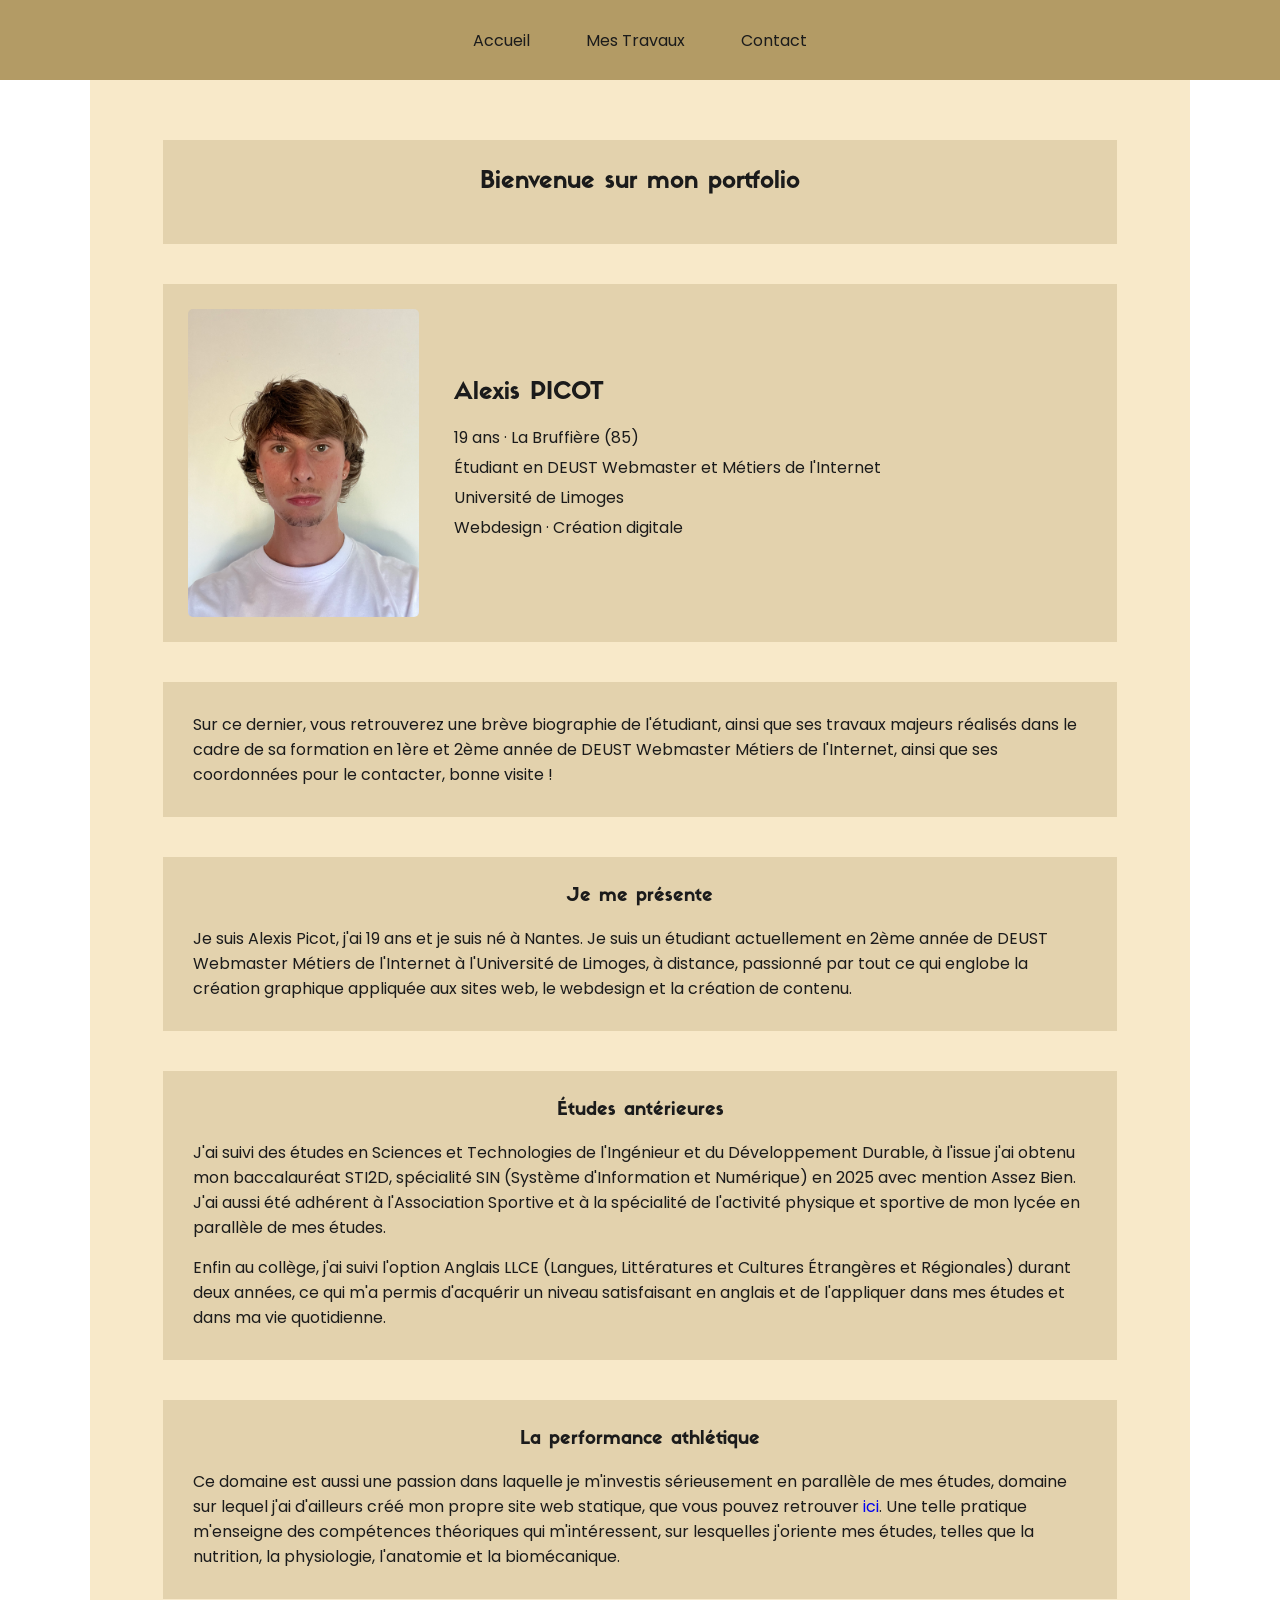
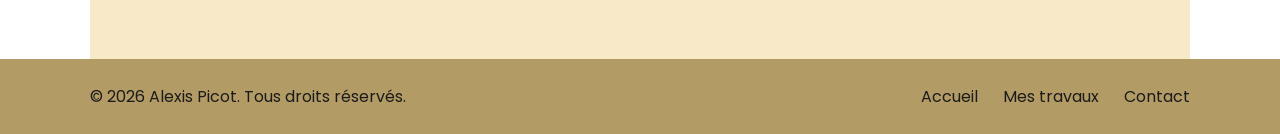
<file: index.html>
<!DOCTYPE html>
<html lang="fr">

<head>
    <meta charset="UTF-8">
    <meta name="viewport" content="width=device-width, initial-scale=1.0">
    <link rel="stylesheet" href="style.css">
    <title>Portfolio Alexis Picot</title>
    <link rel="icon" type="image/png" href="Assets/favicon.png">
</head>

<body>
    <header>
        <nav>
            <ul>
                <li><a href="index.html" aria-current="page"><span>Accueil</span></a></li>
                <li><a href="mes-travaux.html"><span>Mes Travaux</span></a></li>
                <li><a href="contact.html"><span>Contact</span></a></li>
            </ul>
        </nav>

    </header>

    <main>
        <div class="container">
            <section>
                <h1 class="titre-anime">Bienvenue sur mon portfolio</h1>
            </section>

            <section class="profil">

                <div class="profil-photo">
                    <img src="Assets/alexis-picot.jpg" alt="Photo de Alexis Picot">
                </div>

                <div class="profil-infos">
                    <h1>Alexis PICOT</h1>
                    <p>19 ans · La Bruffière (85)</p>
                    <p>Étudiant en DEUST Webmaster et Métiers de l'Internet</p>
                    <p>Université de Limoges</p>
                    <p>Webdesign · Création digitale</p>
                </div>

            </section>

            <section>
                <p>Sur ce dernier, vous retrouverez une brève biographie de l'étudiant,
                    ainsi que ses travaux majeurs réalisés dans le cadre de sa formation en 1ère et 2ème année de DEUST
                    Webmaster Métiers de l'Internet,
                    ainsi que ses coordonnées pour le contacter, bonne visite !
                </p>
            </section>

            <section>
                <h3>Je me présente</h3>
                <p>Je suis Alexis Picot, j'ai 19 ans et je suis né à Nantes.
                    Je suis un étudiant actuellement en 2ème année de DEUST Webmaster Métiers de
                    l'Internet à l'Université de Limoges, à distance,
                    passionné par tout ce qui englobe la création graphique appliquée aux sites web, le webdesign et la
                    création de contenu.</p>
            </section>

            <section>
                <h3>Études antérieures</h3>
                <p>J'ai suivi des études en Sciences et Technologies de l'Ingénieur et du Développement Durable, à
                    l'issue j'ai
                    obtenu mon baccalauréat STI2D, spécialité SIN (Système d'Information et Numérique) en 2025 avec
                    mention Assez Bien.
                    J'ai aussi été adhérent à l'Association Sportive et à la spécialité de l'activité physique et
                    sportive de mon lycée en parallèle de mes études.</p>

                <p>Enfin au collège, j'ai suivi l'option Anglais LLCE (Langues, Littératures et Cultures Étrangères et
                    Régionales)
                    durant deux années, ce qui m'a permis
                    d'acquérir un niveau satisfaisant en anglais et de l'appliquer dans mes études et dans ma vie
                    quotidienne.</p>

            </section>

            <section>
                <h3>La performance athlétique</h3>
                <p>Ce domaine est aussi une passion dans laquelle je m'investis sérieusement en parallèle de mes études,
                    domaine sur lequel j'ai d'ailleurs créé mon propre site web statique,
                    que vous pouvez retrouver <a href="mes-travaux.html">ici</a>.
                    Une telle pratique m'enseigne des compétences théoriques qui m'intéressent, sur lesquelles
                    j'oriente mes études, telles que la nutrition, la physiologie, l'anatomie et la biomécanique.
                </p>
            </section>
        </div>
    </main>

    <footer>
        <div class="footer-content">

            <p>© 2026 Alexis Picot. Tous droits réservés.</p>

            <div class="footer-links">
                <a href="index.html">Accueil</a>
                <a href="mes-travaux.html">Mes travaux</a>
                <a href="contact.html">Contact</a>
            </div>

        </div>
    </footer>

    <div class="curseur"></div>

    <script src="script.js"></script>
</body>

</html>
</file>
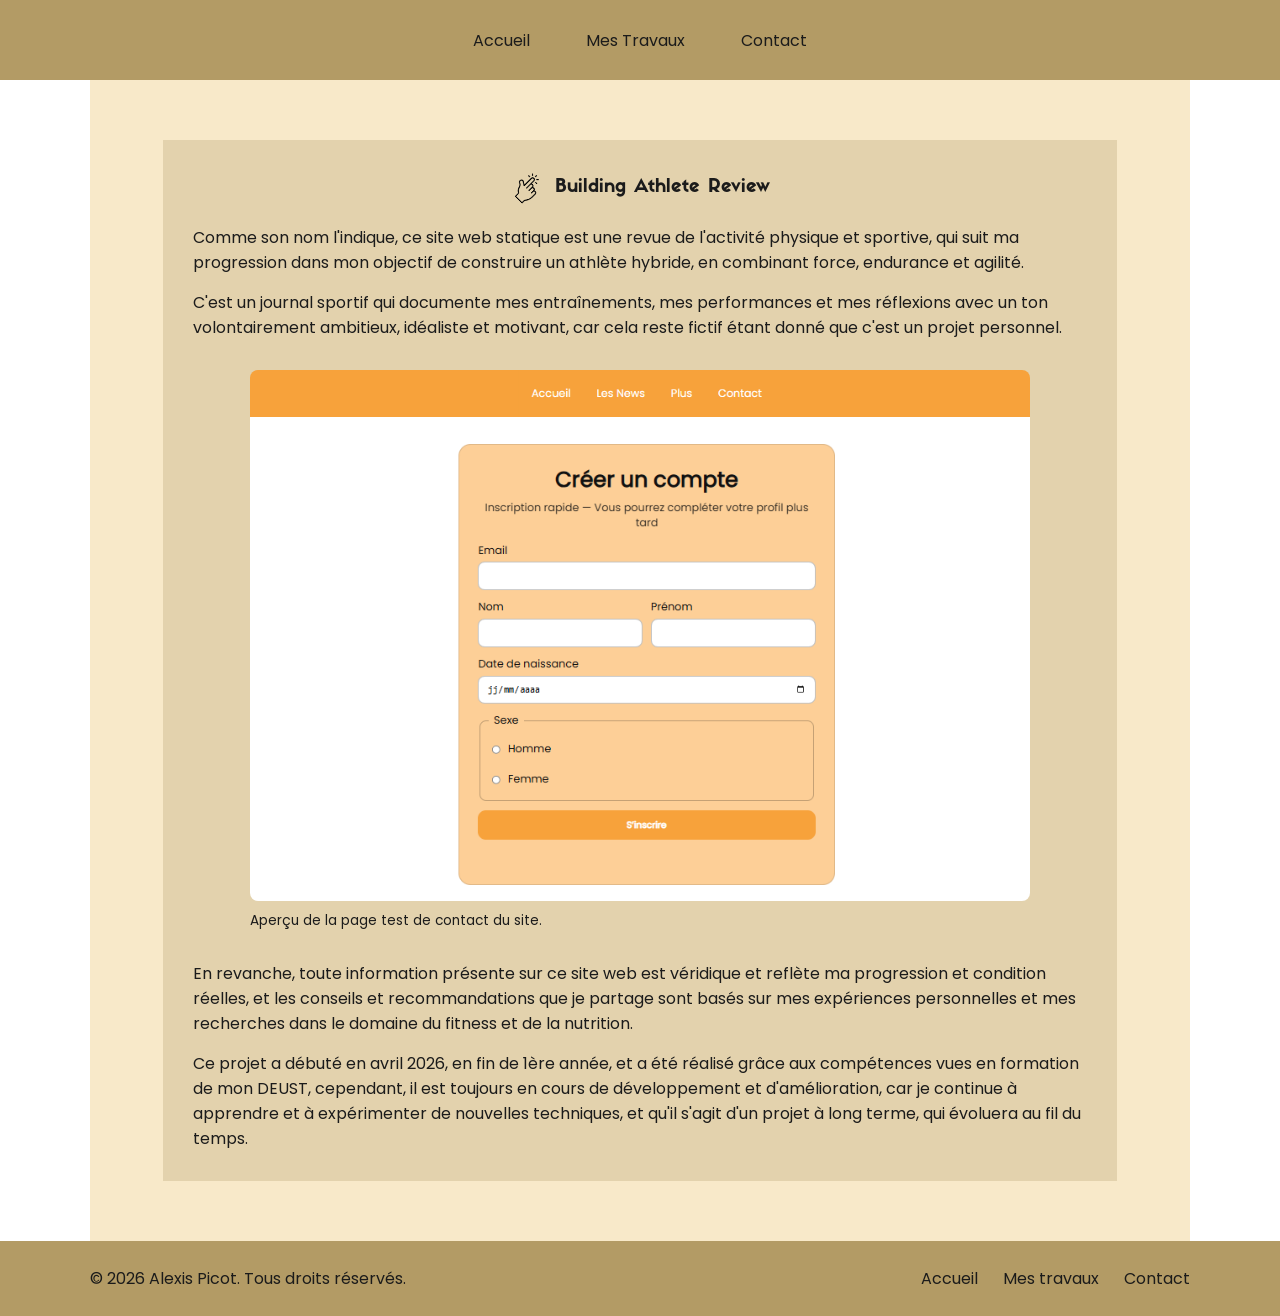
<file: bar.html>
<!DOCTYPE html>
<html lang="fr">

<head>
    <meta charset="UTF-8">
    <meta name="viewport" content="width=device-width, initial-scale=1.0">
    <link rel="stylesheet" href="style.css">
    <title>Réalisation | Building Athlete Review</title>
    <link rel="icon" type="image/png" href="Assets/favicon.png">
</head>

<body>

    <header>
        <nav>
            <ul>
                <li><a href="index.html"><span>Accueil</span></a></li>
                <li><a href="mes-travaux.html"><span>Mes Travaux</span></a></li>
                <li><a href="contact.html"><span>Contact</span></a></li>
            </ul>
        </nav>
    </header>

    <main>
        <div class="container">
            <section>
                <h3 class="titre-avec-icone">
                    <img class="icone-clic" src="Assets/icone-clic.png" alt="icone de clic">
                    <a href="https://alexis-picot.github.io/building-athlete-review/" target="_blank">Building Athlete
                        Review</a>
                </h3>
                <p>Comme son nom l'indique, ce site web statique est une revue de l'activité physique et sportive,
                    qui suit ma progression dans mon objectif de construire un athlète hybride, en combinant force,
                    endurance et agilité.
                </p>
                <p>
                    C'est un journal sportif qui documente mes entraînements, mes performances et mes réflexions avec un
                    ton volontairement
                    ambitieux, idéaliste et motivant, car cela reste fictif étant donné que c'est un projet personnel.
                </p>

                <figure class="image-presentation">
                    <a href="https://alexis-picot.github.io/building-athlete-review/signup.html" target="_blank"
                        rel="noopener noreferrer">
                        <img class="image-maquette image-interactive" src="Assets/bar-screen.png"
                            alt="Image d'aperçu de la page du formulaire de contact du site.">
                    </a>
                    <figcaption>
                        Aperçu de la page test de contact du site.
                    </figcaption>
                </figure>

                <p>
                    En revanche, toute information présente sur ce site web est véridique et reflète ma progression et
                    condition réelles,
                    et les conseils et recommandations que je partage sont basés sur mes expériences personnelles et mes
                    recherches dans le domaine du fitness et de la nutrition.
                </p>
                <p>
                    Ce projet a débuté en avril 2026, en fin de 1ère année, et a été réalisé grâce aux compétences vues
                    en formation de mon DEUST,
                    cependant, il est toujours en cours de développement et d'amélioration, car je continue à apprendre
                    et à expérimenter de nouvelles techniques,
                    et qu'il s'agit d'un projet à long terme, qui évoluera au fil du temps.
                </p>
            </section>
        </div>
    </main>

    <footer>
        <div class="footer-content">
            <p>© 2026 Alexis Picot. Tous droits réservés.</p>

            <div class="footer-links">
                <a href="index.html">Accueil</a>
                <a href="mes-travaux.html">Mes travaux</a>
                <a href="contact.html">Contact</a>
            </div>
        </div>
    </footer>


    <div class="curseur"></div>

    <script src="script.js"></script>
</body>

</html>
</file>
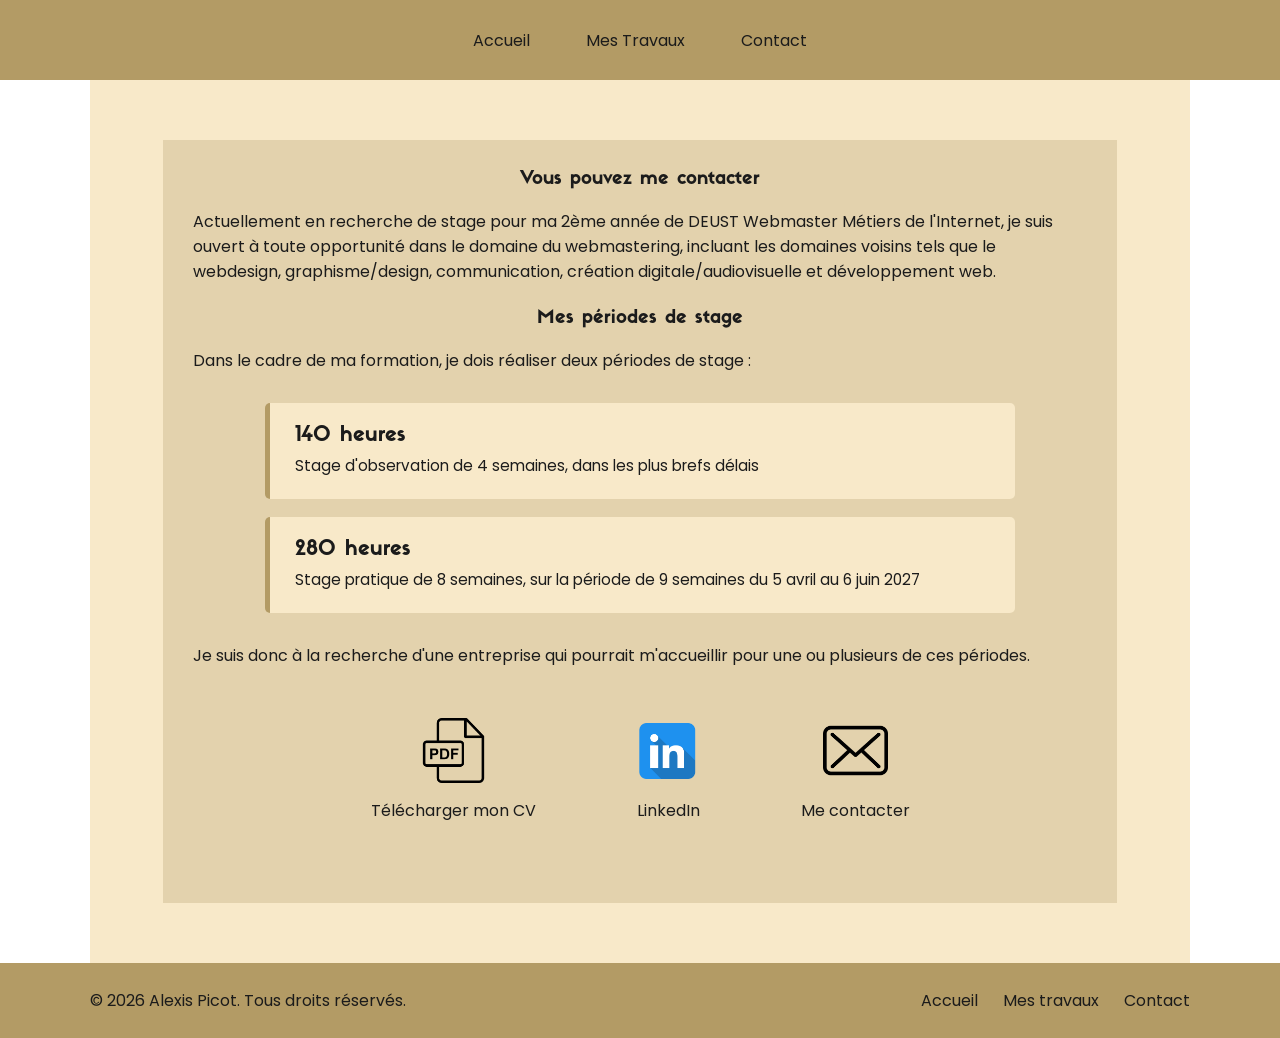
<file: contact.html>
<!DOCTYPE html>
<html lang="fr">

<head>
    <meta charset="UTF-8">
    <meta name="viewport" content="width=device-width, initial-scale=1.0">
    <link rel="stylesheet" href="style.css">
    <title>Contact Alexis Picot</title>
    <link rel="icon" type="image/png" href="Assets/favicon.png">
</head>

<body>

    <header>
        <nav>
            <ul>
                <li><a href="index.html"><span>Accueil</span></a></li>
                <li><a href="mes-travaux.html"><span>Mes Travaux</span></a></li>
                <li><a href="contact.html" aria-current="page"><span>Contact</span></a></li>
            </ul>
        </nav>
    </header>

    <main>
        <div class="container">

            <section>
                <h3>Vous pouvez me contacter</h3>

                <p>
                    Actuellement en recherche de stage pour ma 2ème année de DEUST Webmaster Métiers de l'Internet, je
                    suis ouvert à toute opportunité dans le domaine du webmastering, incluant les domaines voisins tels
                    que le webdesign, graphisme/design, communication, création digitale/audiovisuelle et développement
                    web.
                </p>

                <h3 class="titre-stage">Mes périodes de stage</h3>

                <p>
                    Dans le cadre de ma formation, je dois réaliser deux périodes de stage :
                </p>

                <ul class="stage-list">
                    <li>
                        <span class="stage-duree">140 heures</span>
                        <span class="stage-description">Stage d'observation de 4 semaines, dans les plus brefs
                            délais</span>
                    </li>

                    <li>
                        <span class="stage-duree">280 heures</span>
                        <span class="stage-description">Stage pratique de 8 semaines, sur la période de 9 semaines du 5
                            avril au 6
                            juin 2027</span>
                    </li>
                </ul>

                <p>
                    Je suis donc à la recherche d'une entreprise qui pourrait m'accueillir pour une ou plusieurs de ces
                    périodes.
                </p>

                <div class="contacts">

                    <a href="Assets/CV Alexis Picot.pdf" download="CV-Alexis-Picot.pdf"
                        class="contact-element">
                        <img src="Assets/icone-pdf.png" alt="CV">
                        <span>Télécharger mon CV</span>
                    </a>

                    <a href="https://www.linkedin.com/in/alexis-picot-232a72338/" target="_blank"
                        class="contact-element">
                        <img src="Assets/linkedin.png" alt="LinkedIn">
                        <span>LinkedIn</span>
                    </a>

                    <a href="mailto:apicot855@gmail.com" class="contact-element">
                        <img src="Assets/enveloppe.png" alt="E-mail">
                        <span>Me contacter</span>
                    </a>

                </div>
            </section>
        </div>
    </main>

    <footer>
        <div class=" footer-content">
            <p>© 2026 Alexis Picot. Tous droits réservés.</p>

            <div class="footer-links">
                <a href="index.html">Accueil</a>
                <a href="mes-travaux.html">Mes travaux</a>
                <a href="contact.html">Contact</a>
            </div>
        </div>
    </footer>

    <div class="curseur"></div>

    <script src="script.js"></script>
</body>

</html>
</file>
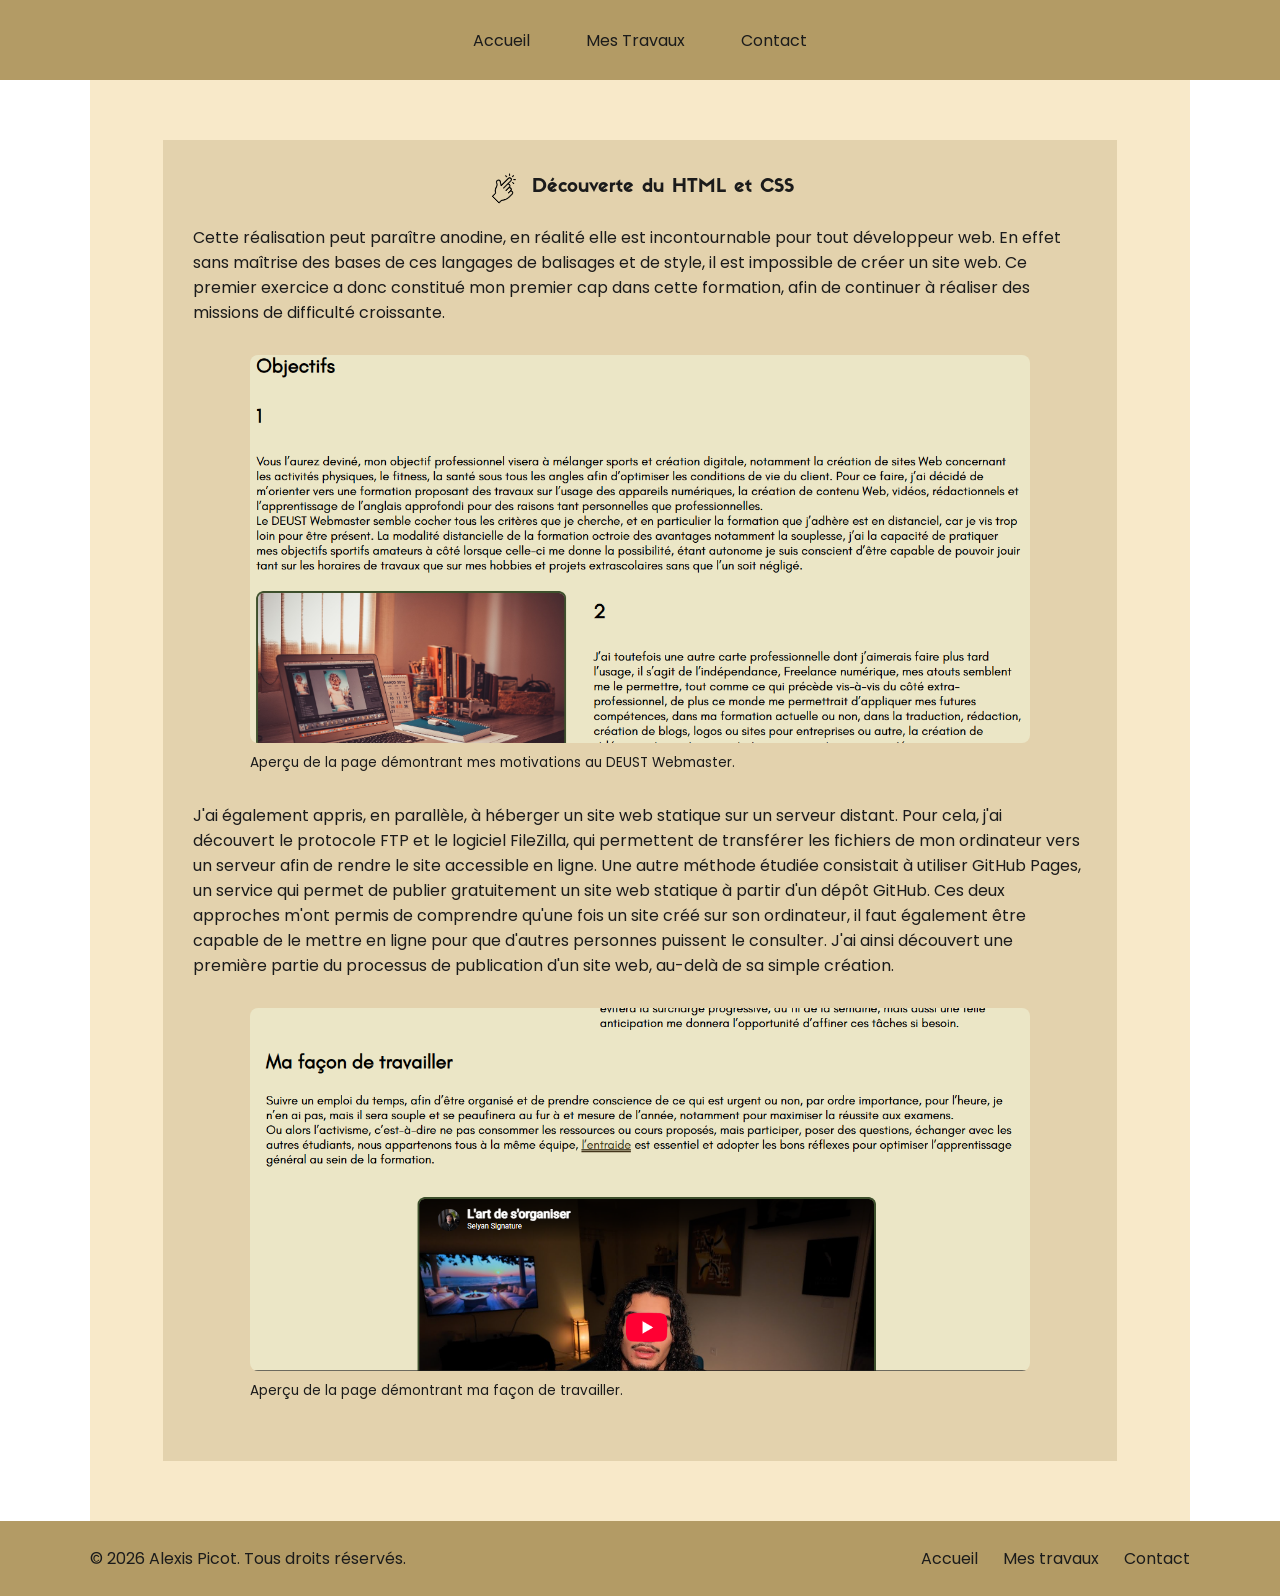
<file: decouverte-html-css.html>
<!DOCTYPE html>
<html lang="fr">

<head>
    <meta charset="UTF-8">
    <meta name="viewport" content="width=device-width, initial-scale=1.0">
    <link rel="stylesheet" href="style.css">
    <title>Réalisation | HTML & CSS</title>
    <link rel="icon" type="image/png" href="Assets/favicon.png">
</head>

<body>

    <header>
        <nav>
            <ul>
                <li><a href="index.html"><span>Accueil</span></a></li>
                <li><a href="mes-travaux.html"><span>Mes Travaux</span></a></li>
                <li><a href="contact.html"><span>Contact</span></a></li>
            </ul>
        </nav>
    </header>

    <main>
        <div class="container">
            <section>
                <h3 class="titre-avec-icone">
                    <img class="icone-clic" src="Assets/icone-clic.png" alt="icone de clic">
                    <a href="https://alexis-picot.github.io/Site-UEL104/" target="_blank">Découverte du HTML et CSS</a>
                </h3>
                <p>Cette réalisation peut paraître anodine, en réalité elle est incontournable pour tout développeur
                    web.
                    En effet sans maîtrise des bases de ces langages de balisages et de style, il est impossible de
                    créer un site web.
                    Ce premier exercice a donc constitué mon premier cap dans cette formation, afin de continuer à
                    réaliser des missions de difficulté croissante.
                </p>

                <figure class="image-presentation">
                    <a href="https://alexis-picot.github.io/Site-UEL104/pourquoi-suis-je-ici.html" target="_blank"
                        rel="noopener noreferrer">
                        <img class="image-maquette image-interactive" src="Assets/html-screen-1.png"
                            alt="Image d'aperçu de la page des objectifs du site.">
                    </a>
                    <figcaption>
                        Aperçu de la page démontrant mes motivations au DEUST Webmaster.
                    </figcaption>
                </figure>

                <p>
                    J'ai également appris, en parallèle, à héberger un site web statique sur un serveur distant. Pour
                    cela, j'ai découvert le protocole FTP et le logiciel FileZilla, qui permettent de transférer les
                    fichiers de mon ordinateur vers un serveur afin de rendre le site accessible en ligne. Une autre
                    méthode étudiée consistait à utiliser GitHub Pages, un service qui permet de publier gratuitement un
                    site web statique à partir d'un dépôt GitHub. Ces deux approches m'ont permis de comprendre qu'une
                    fois un site créé sur son ordinateur, il faut également être capable de le mettre en ligne pour que
                    d'autres personnes puissent le consulter. J'ai ainsi découvert une première partie du processus de
                    publication d'un site web, au-delà de sa simple création.
                </p>

                <figure class="image-presentation">
                    <a href="https://alexis-picot.github.io/Site-UEL104/comment-mameliorer.html" target="_blank"
                        rel="noopener noreferrer">
                        <img class="image-maquette image-interactive" src="Assets/html-screen-2.png"
                            alt="Image d'aperçu de la page des moyens pratiques de la formation en DEUST.">
                    </a>
                    <figcaption>
                        Aperçu de la page démontrant ma façon de travailler.
                    </figcaption>
                </figure>

            </section>
        </div>
    </main>

    <footer>
        <div class="footer-content">
            <p>© 2026 Alexis Picot. Tous droits réservés.</p>

            <div class="footer-links">
                <a href="index.html">Accueil</a>
                <a href="mes-travaux.html">Mes travaux</a>
                <a href="contact.html">Contact</a>
            </div>
        </div>
    </footer>


    <div class="curseur"></div>

    <script src="script.js"></script>
</body>

</html>
</file>
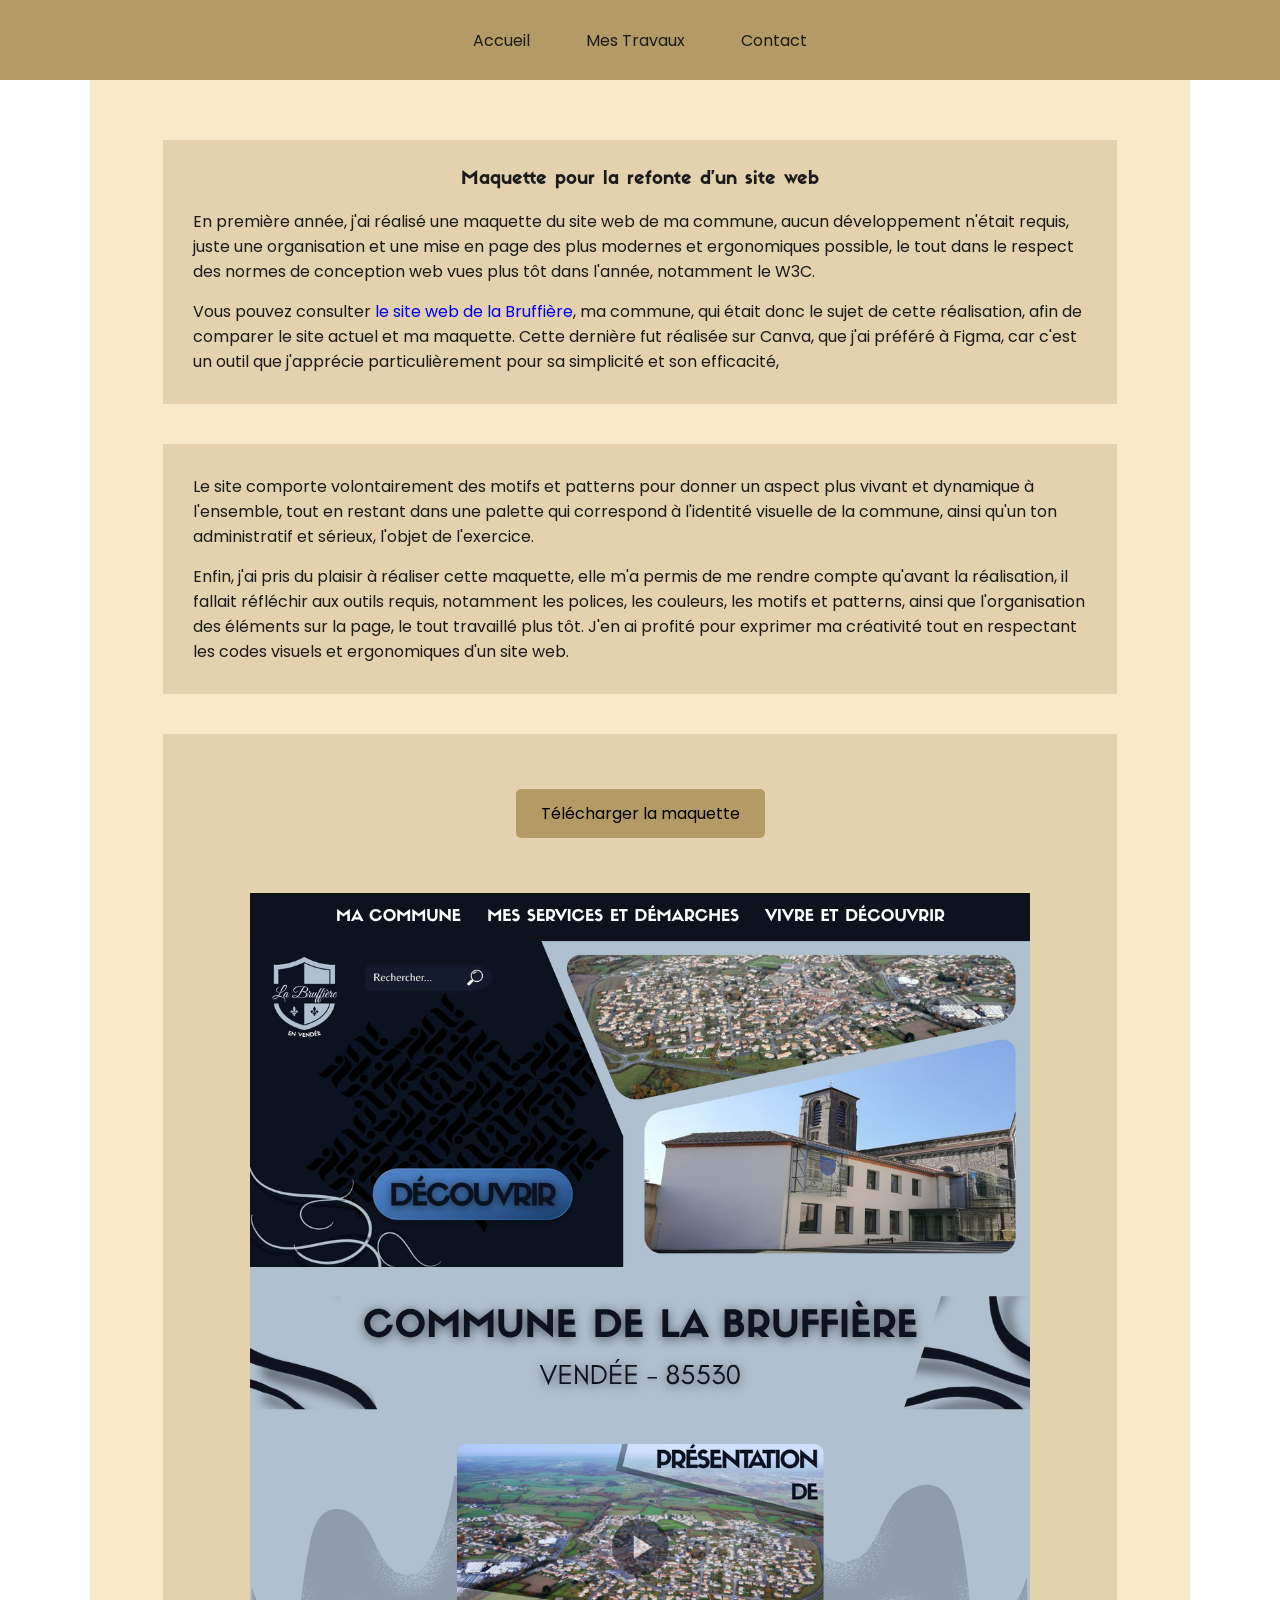
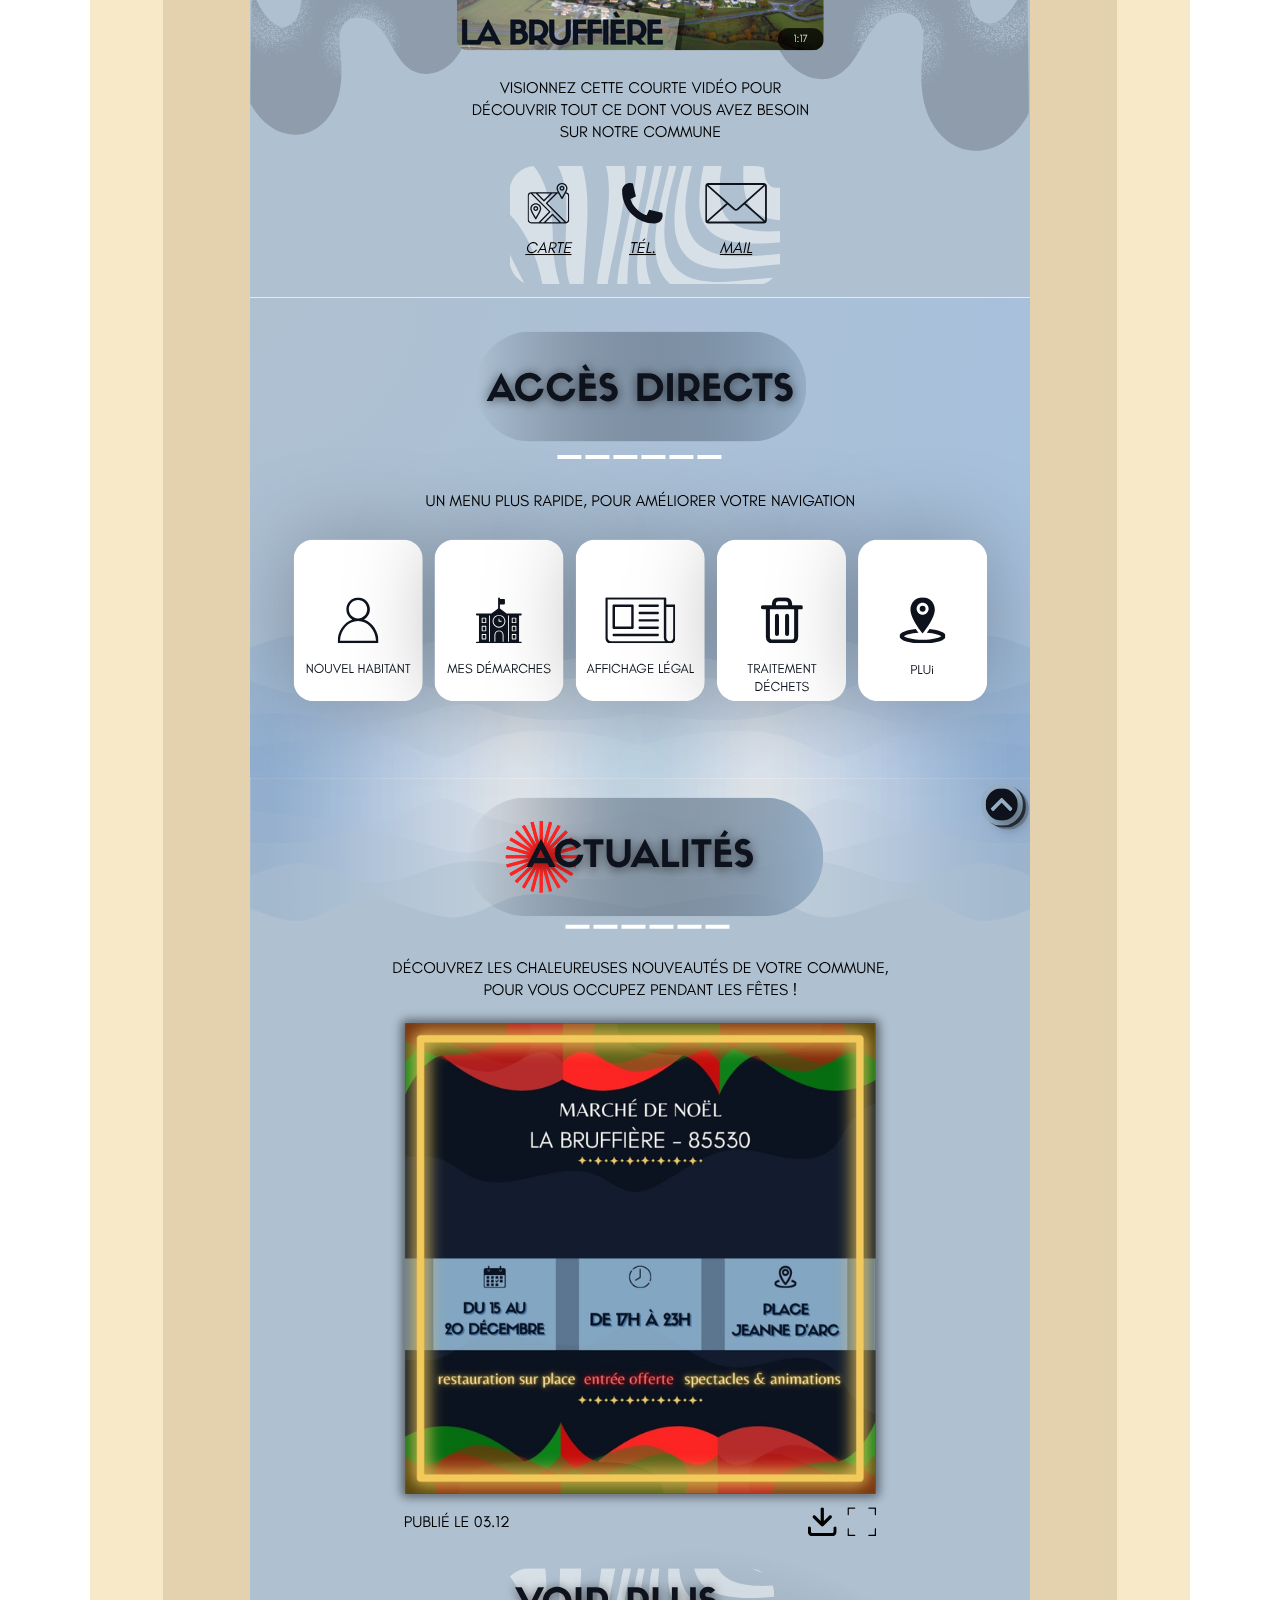
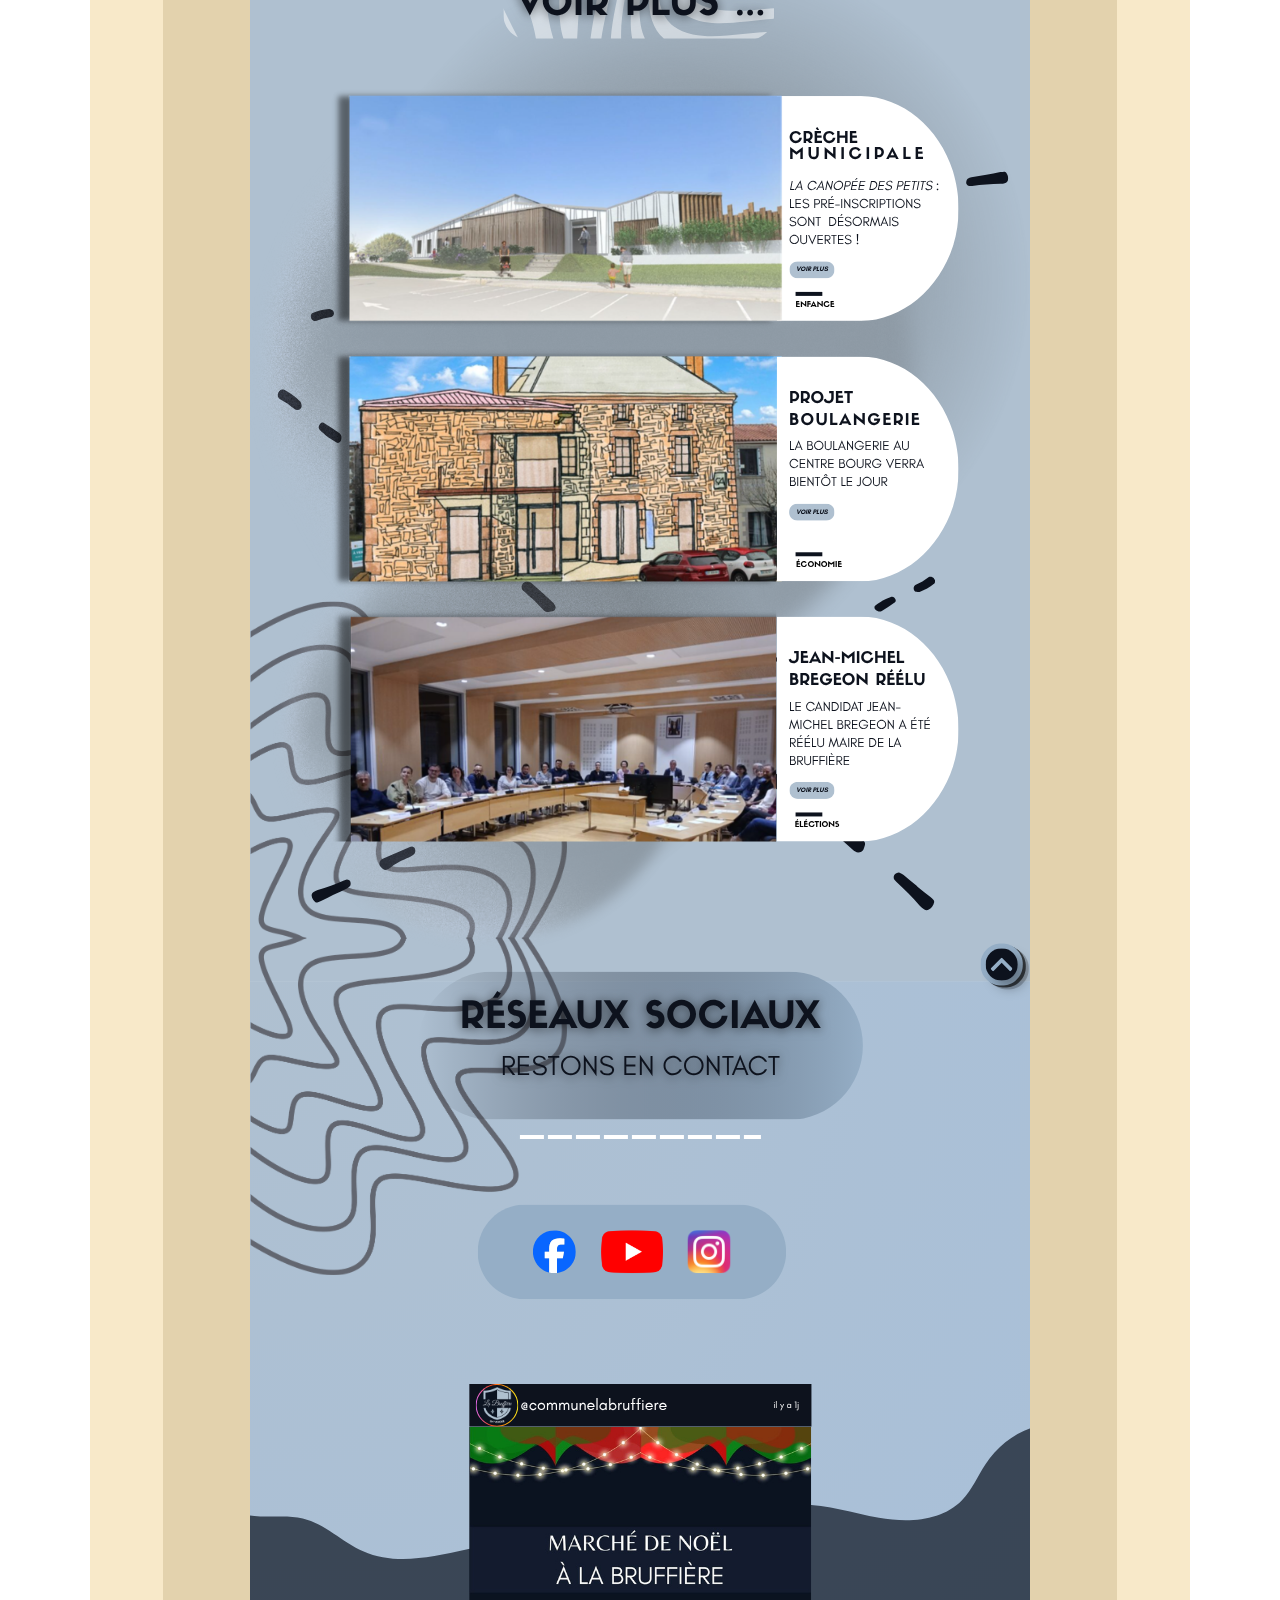
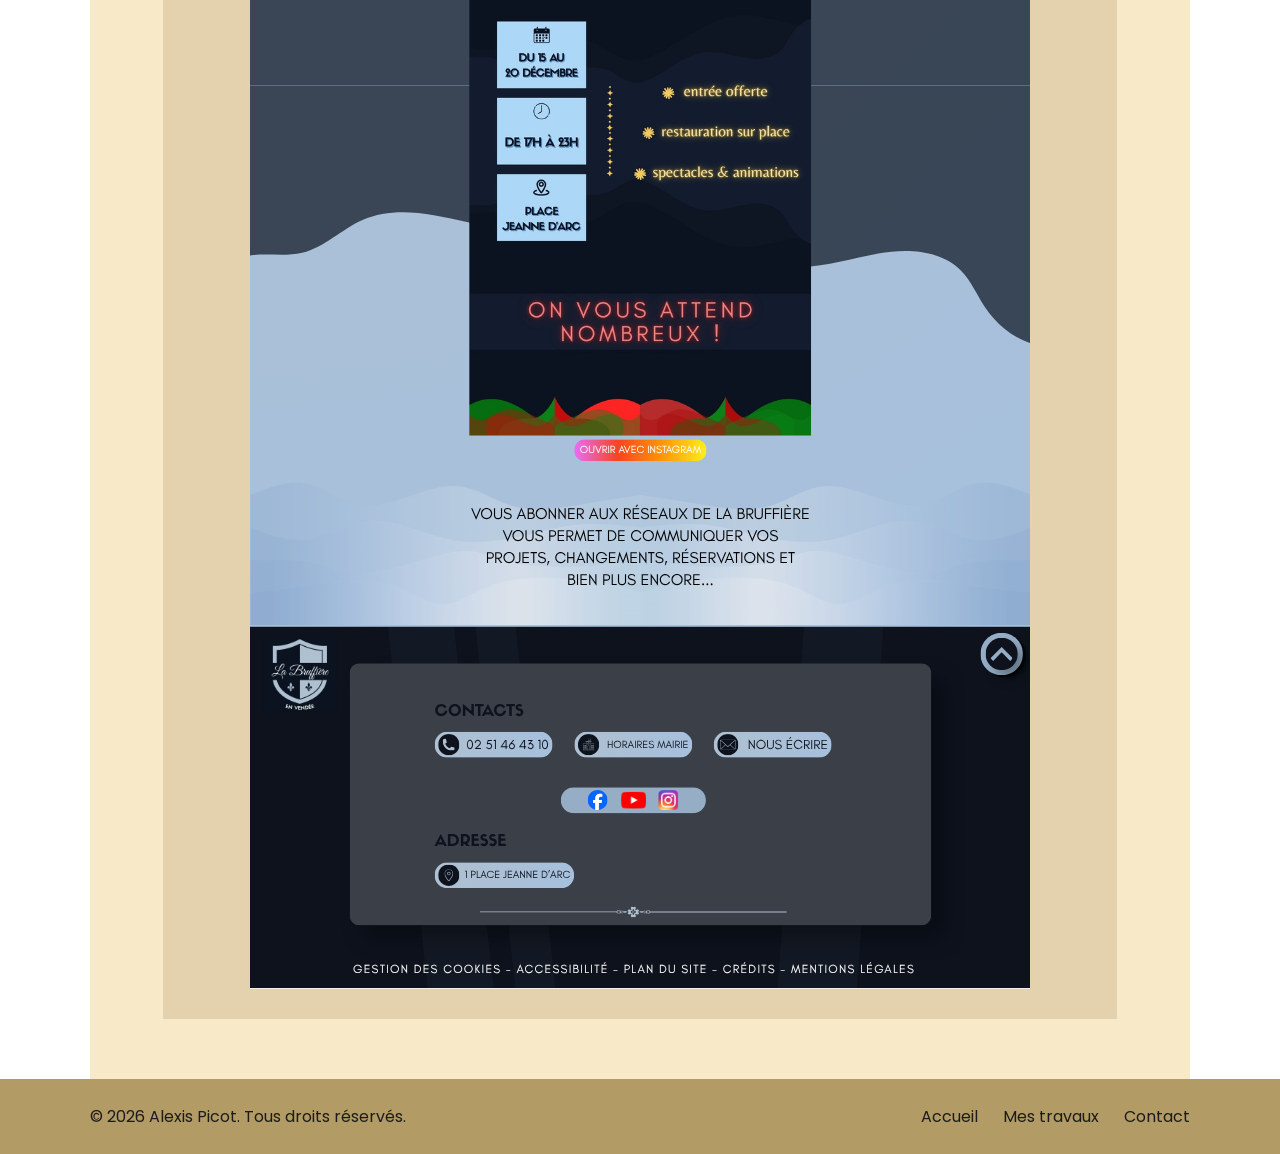
<file: maquettes.html>
<!DOCTYPE html>
<html lang="fr">

<head>
    <meta charset="UTF-8">
    <meta name="viewport" content="width=device-width, initial-scale=1.0">
    <link rel="stylesheet" href="style.css">
    <title>Réalisation | Maquette</title>
    <link rel="icon" type="image/png" href="Assets/favicon.png">
</head>

<body>
    <header>
        <nav>
            <ul>
                <li><a href="index.html"><span>Accueil</span></a></li>
                <li><a href="mes-travaux.html"><span>Mes Travaux</span></a></li>
                <li><a href="contact.html"><span>Contact</span></a></li>
            </ul>
        </nav>

    </header>

    <main>
        <div class="container">
            <section>
                <h3>Maquette pour la refonte d'un site web</h3>
                <p>En première année, j'ai réalisé une maquette du site web de ma commune,
                    aucun développement n'était requis, juste une organisation et une mise en page des plus modernes et
                    ergonomiques possible,
                    le tout dans le respect des normes de conception web vues plus tôt dans l'année, notamment le W3C.
                </p>

                <p>
                    Vous pouvez consulter <a href="https://www.labruffiere.fr/" target="_blank">le site web de la
                        Bruffière</a>, ma commune, qui était donc le sujet de cette réalisation, afin de comparer le
                    site actuel et ma
                    maquette.
                    Cette dernière fut réalisée sur Canva, que j'ai préféré à Figma,
                    car c'est un outil que j'apprécie particulièrement pour sa simplicité et son efficacité,
                </p>
            </section>

            <section>
                <p>
                    Le site comporte volontairement des motifs et patterns pour donner un aspect plus vivant et
                    dynamique à l'ensemble,
                    tout en restant dans une palette qui correspond à l'identité visuelle de la commune, ainsi qu'un ton
                    administratif et sérieux, l'objet de l'exercice.
                </p>

                <p>
                    Enfin, j'ai pris du plaisir à réaliser cette maquette, elle m'a permis de me rendre compte qu'avant
                    la réalisation,
                    il fallait réfléchir aux outils requis, notamment les polices, les couleurs, les motifs et patterns,
                    ainsi que l'organisation des éléments sur la page,
                    le tout travaillé plus tôt. J'en ai profité pour exprimer ma créativité tout en respectant les codes
                    visuels et ergonomiques d'un site web.
                </p>
            </section>

            <section>
                <a href="Assets/EF 116.png" download="Maquette-Alexis-Picot.png" class="bouton-telechargement">
                    Télécharger la maquette
                </a>
                <img class="image-maquette" src="Assets/EF 116.png" alt="Maquette du site web de ma commune">
            </section>
        </div>
    </main>

    <footer>
        <div class="footer-content">

            <p>© 2026 Alexis Picot. Tous droits réservés.</p>

            <div class="footer-links">
                <a href="index.html">Accueil</a>
                <a href="mes-travaux.html">Mes travaux</a>
                <a href="contact.html">Contact</a>
            </div>

        </div>
    </footer>

    <div class="curseur"></div>

    <script src="script.js"></script>
</body>

</html>
</file>
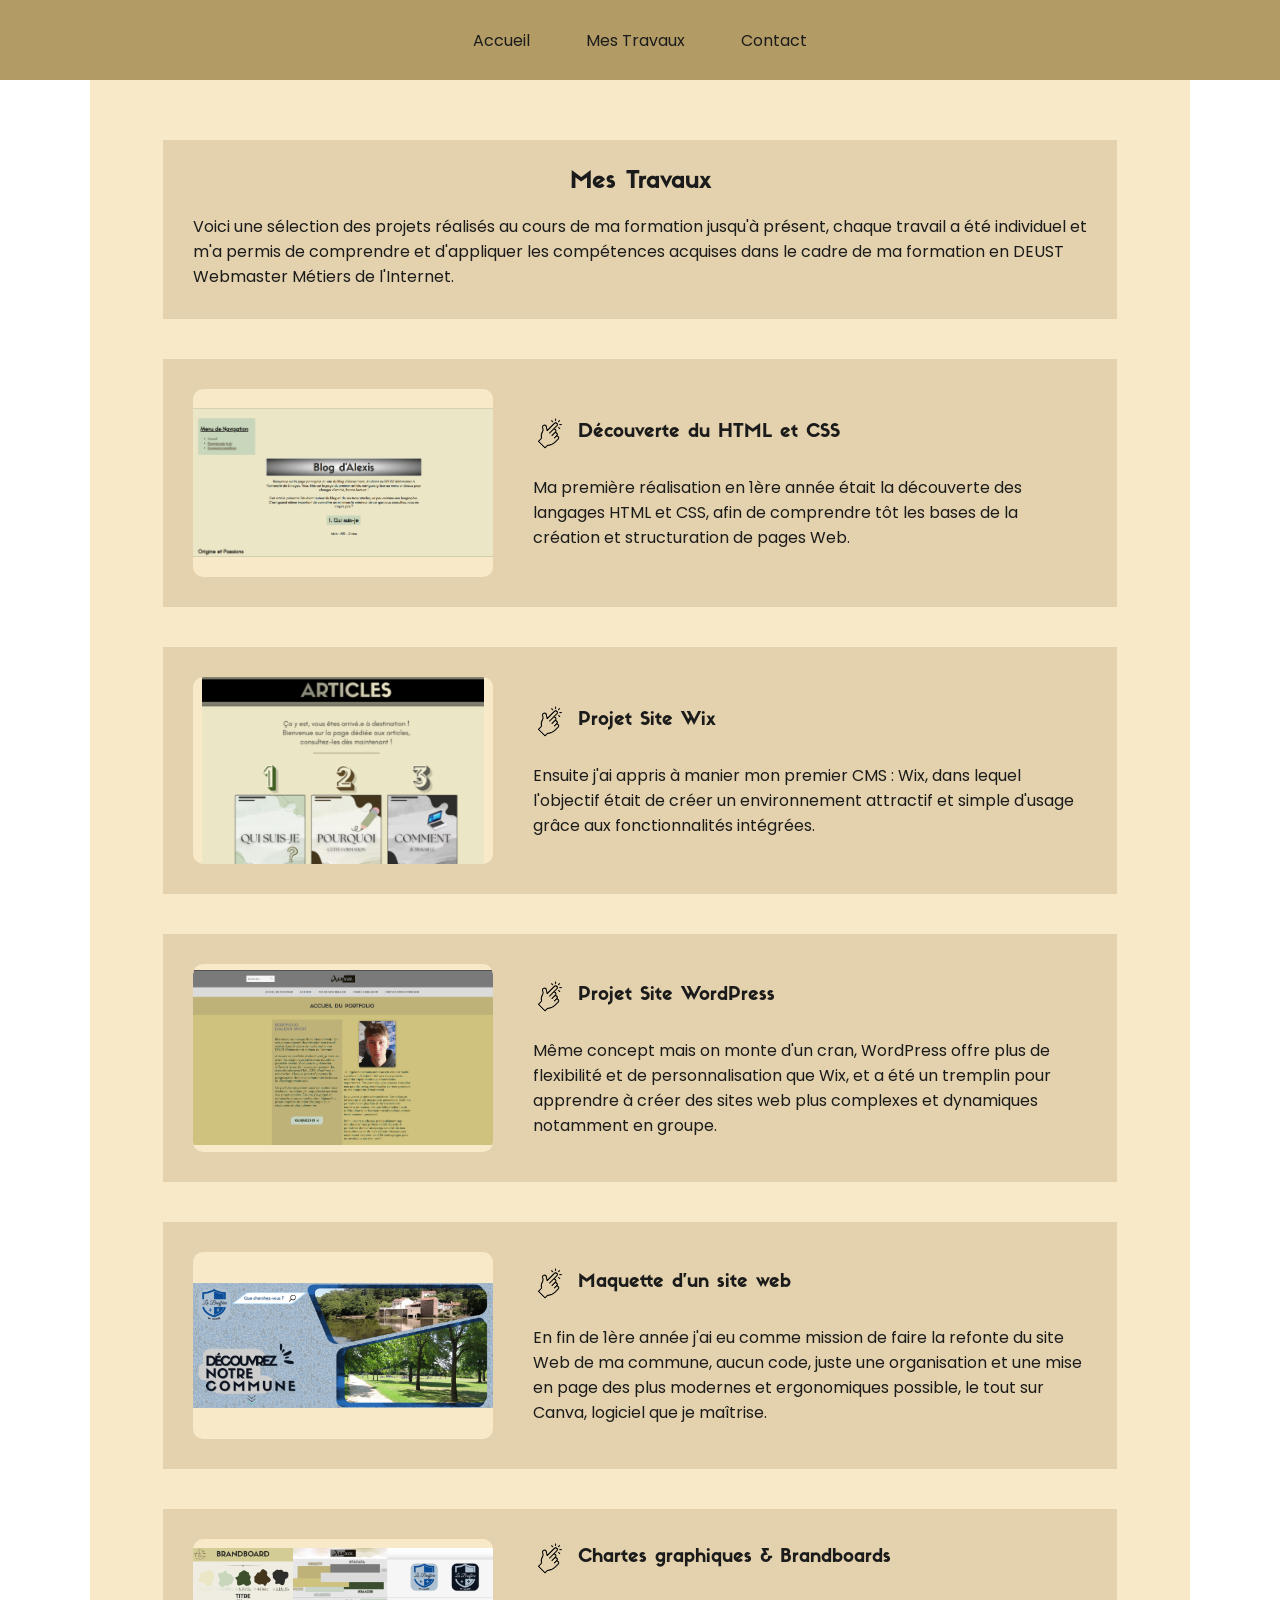
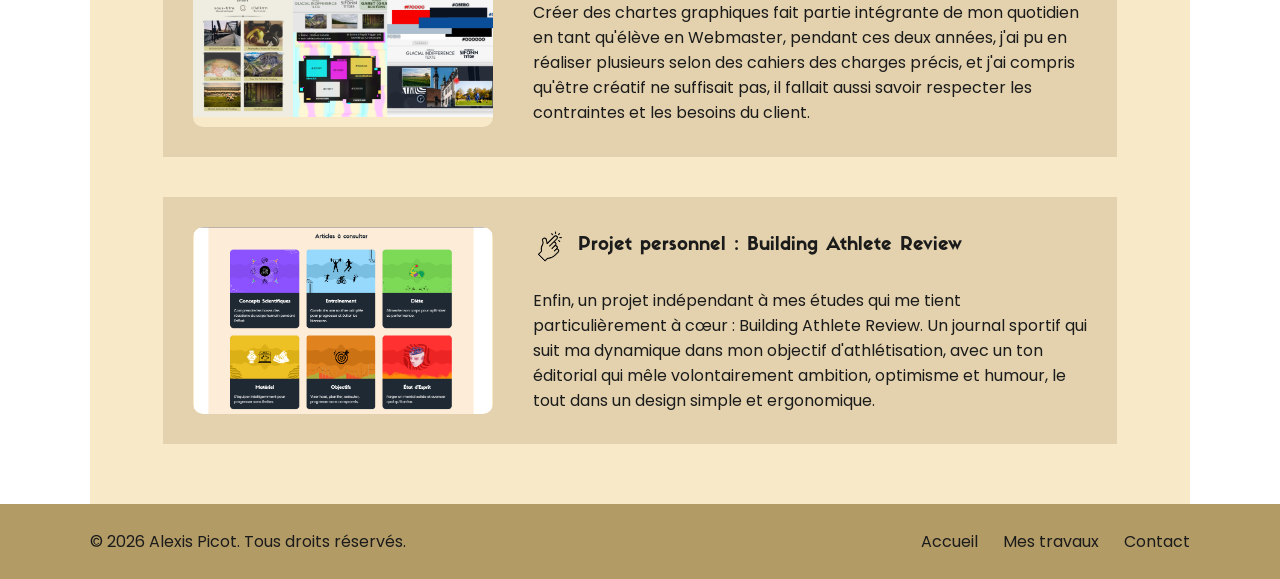
<file: mes-travaux.html>
<!DOCTYPE html>
<html lang="fr">

<head>
    <meta charset="UTF-8">
    <meta name="viewport" content="width=device-width, initial-scale=1.0">
    <link rel="stylesheet" href="style.css">
    <title>Mes Réalisations</title>
    <link rel="icon" type="image/png" href="Assets/favicon.png">
</head>

<body>
    <header>
        <nav>
            <ul>
                <li><a href="index.html"><span>Accueil</span></a></li>
                <li><a href="mes-travaux.html" aria-current="page"><span>Mes Travaux</span></a></li>
                <li><a href="contact.html"><span>Contact</span></a></li>
            </ul>
        </nav>
    </header>

    <main>
        <div class="container">

            <section>
                <h1>Mes Travaux</h1>
                <p>Voici une sélection des projets réalisés au cours de ma formation jusqu'à présent, chaque travail a
                    été individuel
                    et m'a permis de comprendre et d'appliquer les compétences acquises dans le cadre de ma formation en
                    DEUST Webmaster Métiers de l'Internet.</p>
            </section>

            <section class="travail">
                <a class="travail-lien" href="decouverte-html-css.html">
                    <div class="travail-miniature">
                        <img src="Assets/minia-decouverte-html-css.png" alt="Miniature du projet HTML et CSS">
                    </div>
                    <div class="travail-contenu">
                        <h3>
                            <img class="icone-clic" src="Assets/icone-clic.png" alt="icone de clic">
                            Découverte du HTML et CSS
                        </h3>
                        <p>Ma première réalisation en 1ère année était la découverte des langages HTML et CSS,
                            afin de comprendre tôt les bases de la création et structuration de pages Web.</p>
                    </div>
                </a>
            </section>

            <section class="travail">
                <a class="travail-lien" href="wix.html">
                    <div class="travail-miniature">
                        <img src="Assets/minia-wix.png" alt="Miniature du projet Wix">
                    </div>
                    <div class="travail-contenu">
                        <h3>
                            <img class="icone-clic" src="Assets/icone-clic.png" alt="icone de clic">
                            Projet Site Wix
                        </h3>
                        <p>Ensuite j'ai appris à manier mon premier CMS : Wix,
                            dans lequel l'objectif était de créer un environnement attractif et simple d'usage grâce aux
                            fonctionnalités intégrées.</p>
                    </div>
                </a>
            </section>

            <section class="travail">
                <a class="travail-lien" href="wordpress.html">
                    <div class="travail-miniature">
                        <img src="Assets/minia-site-wp.png" alt="Miniature du projet WordPress">
                    </div>
                    <div class="travail-contenu">
                        <h3>
                            <img class="icone-clic" src="Assets/icone-clic.png" alt="icone de clic">
                            Projet Site WordPress
                        </h3>
                        <p>Même concept mais on monte d'un cran, WordPress offre plus de flexibilité et de
                            personnalisation
                            que Wix,
                            et a été un tremplin pour apprendre à créer des sites web plus complexes et dynamiques
                            notamment
                            en groupe.</p>
                    </div>
                </a>
            </section>

            <section class="travail">
                <a class="travail-lien" href="maquettes.html">
                    <div class="travail-miniature">
                        <img src="Assets/minia-maquette.png" alt="Miniature de la maquette">
                    </div>
                    <div class="travail-contenu">
                        <h3>
                            <img class="icone-clic" src="Assets/icone-clic.png" alt="icone de clic">
                            Maquette d'un site web
                        </h3>
                        <p>En fin de 1ère année j'ai eu comme mission de faire la refonte du site Web de ma commune,
                            aucun
                            code,
                            juste une organisation et une mise en page des plus modernes et ergonomiques possible, le
                            tout
                            sur Canva, logiciel que je maîtrise.</p>
                    </div>
                </a>
            </section>

            <section class="travail">
                <a class="travail-lien" href="chartes-graphique.html">
                    <div class="travail-miniature">
                        <img src="Assets/minia-chartes.png" alt="Miniature des chartes graphiques">
                    </div>
                    <div class="travail-contenu">
                        <h3>
                            <img class="icone-clic" src="Assets/icone-clic.png" alt="icone de clic">
                            Chartes graphiques & Brandboards
                        </h3>
                        <p>Créer des chartes graphiques fait partie intégrante de mon quotidien en tant qu'élève en
                            Webmaster, pendant ces deux années,
                            j'ai pu en réaliser plusieurs selon des cahiers des charges précis, et j'ai compris qu'être
                            créatif ne suffisait pas, il fallait aussi savoir respecter les contraintes et les besoins
                            du
                            client.</p>
                    </div>
                </a>
            </section>

            <section class="travail">
                <a class="travail-lien" href="bar.html">
                    <div class="travail-miniature">
                        <img src="Assets/minia-site-bar.png" alt="Miniature du projet Building Athlete Review">
                    </div>
                    <div class="travail-contenu">
                        <h3>
                            <img class="icone-clic" src="Assets/icone-clic.png" alt="icone de clic">
                            Projet personnel : Building Athlete Review
                        </h3>
                        <p>Enfin, un projet indépendant à mes études qui me tient particulièrement à cœur : Building
                            Athlete
                            Review.
                            Un journal sportif qui suit ma dynamique dans mon objectif d'athlétisation, avec un ton
                            éditorial qui mêle volontairement
                            ambition, optimisme et humour, le tout dans un design simple et ergonomique.</p>
                    </div>
                </a>
            </section>

        </div>
    </main>

    <footer>
        <div class="footer-content">

            <p>© 2026 Alexis Picot. Tous droits réservés.</p>

            <div class="footer-links">
                <a href="index.html">Accueil</a>
                <a href="mes-travaux.html">Mes travaux</a>
                <a href="contact.html">Contact</a>
            </div>

        </div>
    </footer>


    <div class="curseur"></div>

    <script src="script.js"></script>
</body>

</html>
</file>
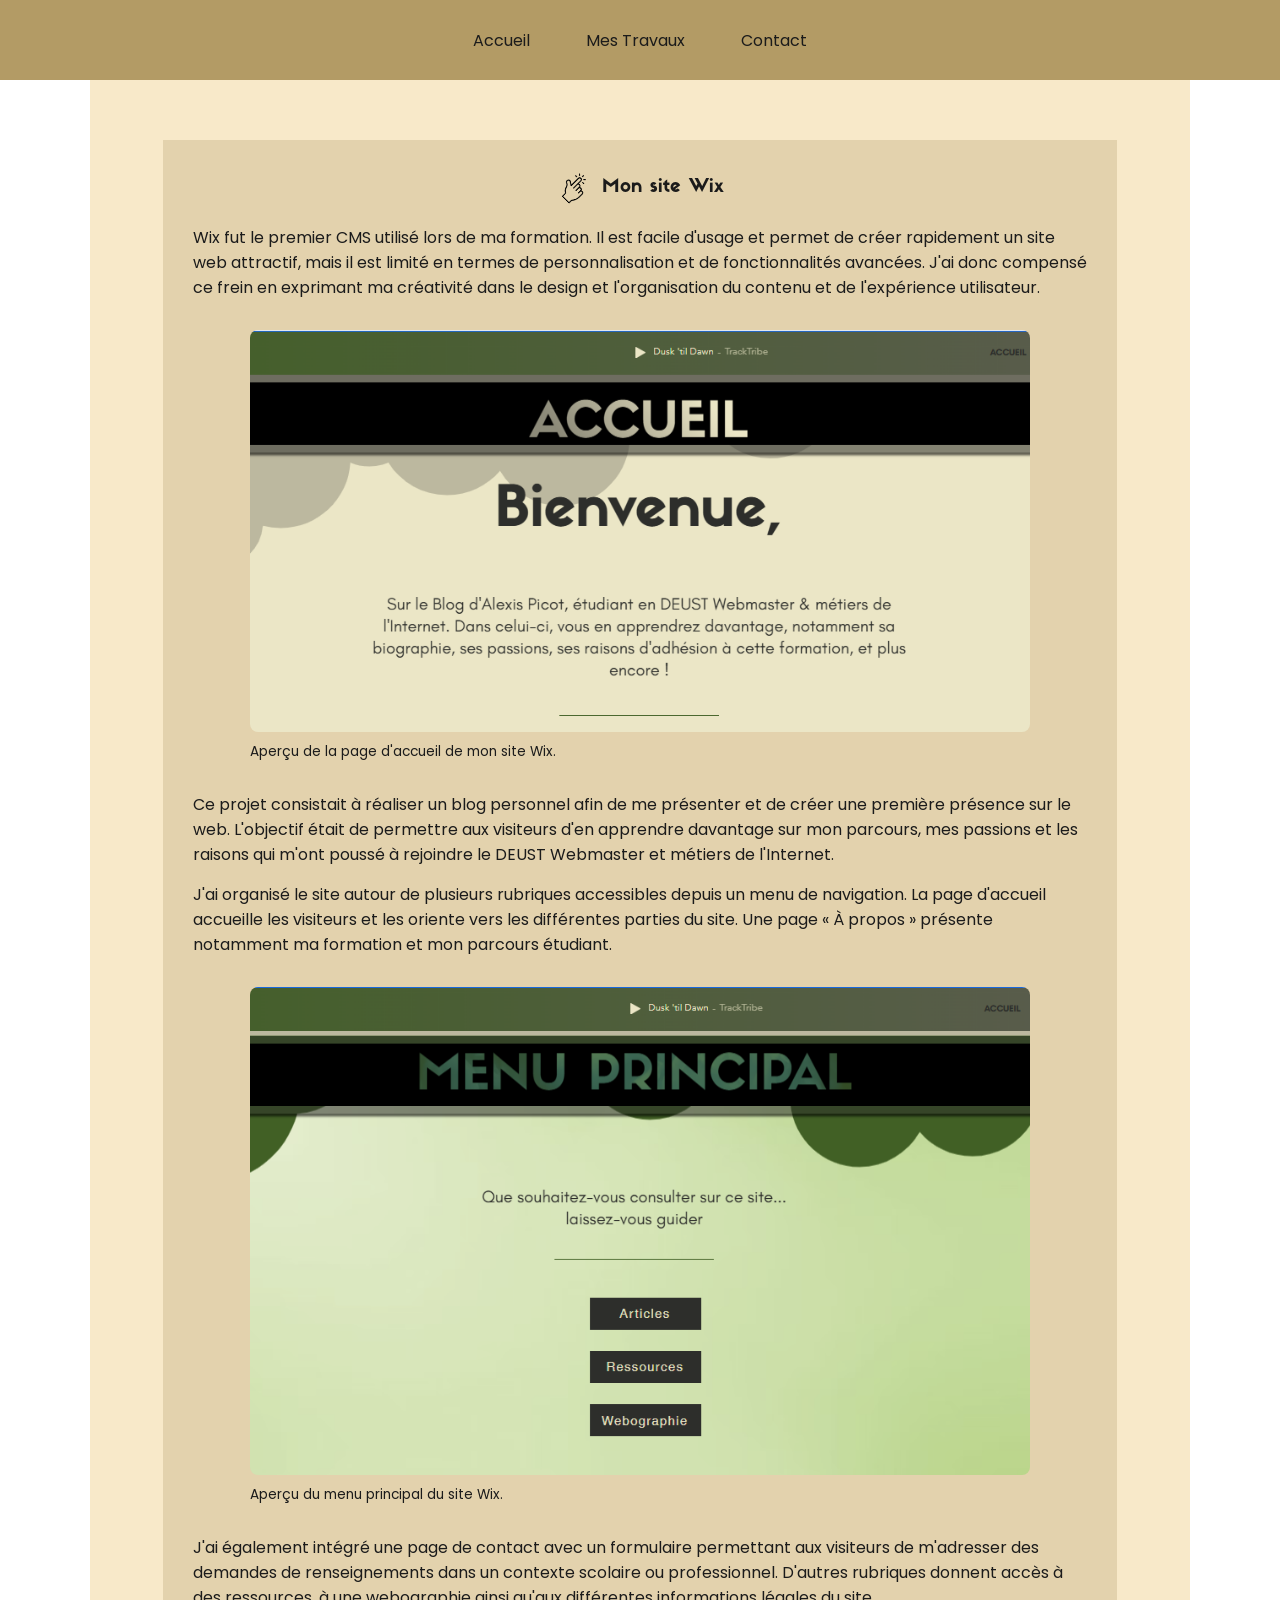
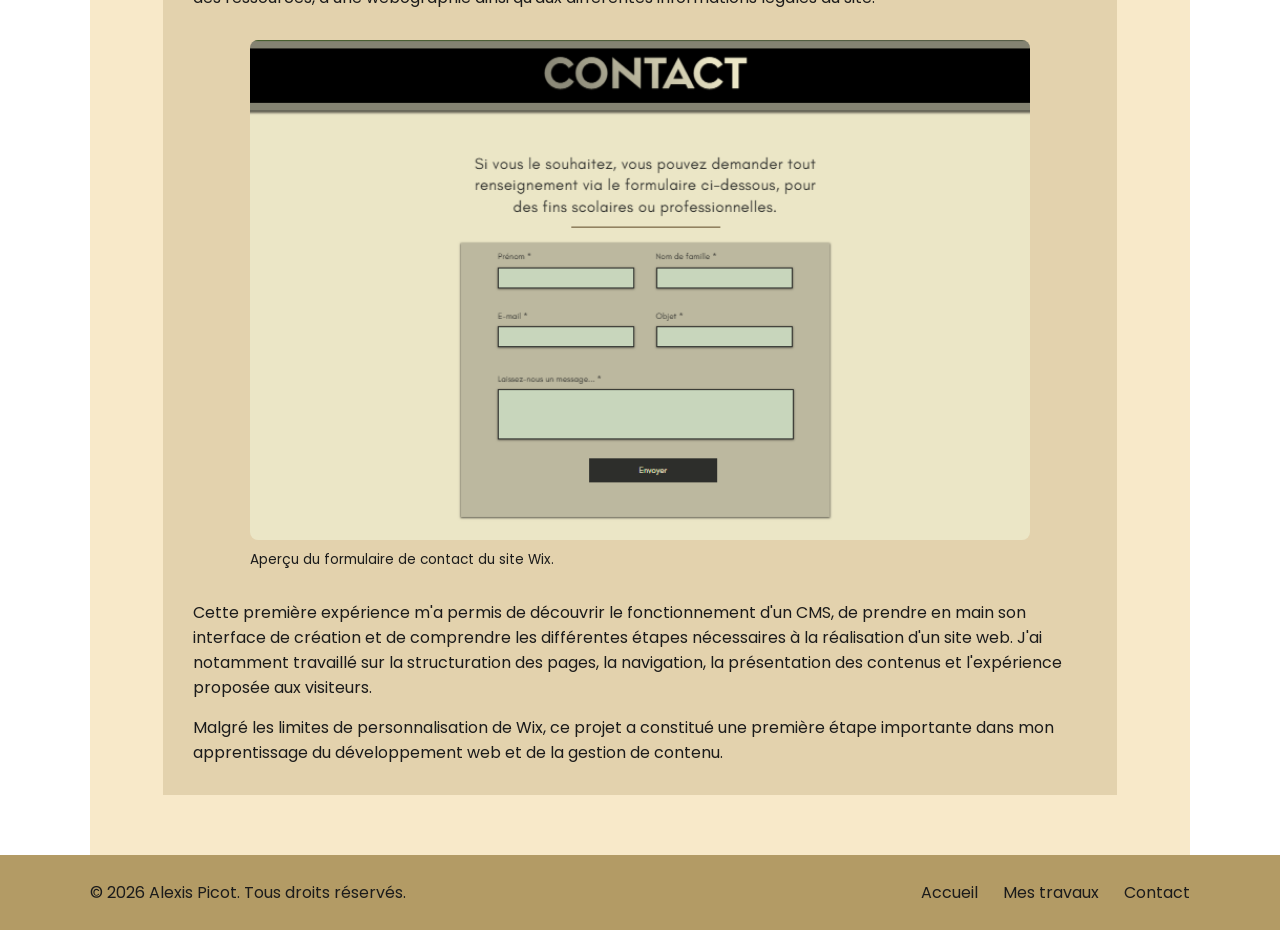
<file: wix.html>
<!DOCTYPE html>
<html lang="fr">

<head>
    <meta charset="UTF-8">
    <meta name="viewport" content="width=device-width, initial-scale=1.0">
    <link rel="stylesheet" href="style.css">
    <title>Réalisation | Site Wix</title>
    <link rel="icon" type="image/png" href="Assets/favicon.png">
</head>

<body>

    <header>
        <nav>
            <ul>
                <li><a href="index.html"><span>Accueil</span></a></li>
                <li><a href="mes-travaux.html"><span>Mes Travaux</span></a></li>
                <li><a href="contact.html"><span>Contact</span></a></li>
            </ul>
        </nav>
    </header>

    <main>
        <div class="container">
            <section>
                <h3 class="titre-avec-icone">
                    <img class="icone-clic" src="Assets/icone-clic.png" alt="icone de clic">
                    <a href="https://apicot855.wixsite.com/blog-alexis-picot" target="_blank">
                        Mon site Wix
                    </a>
                </h3>

                <p>
                    Wix fut le premier CMS utilisé lors de ma formation. Il est facile d'usage
                    et permet de créer rapidement un site web attractif, mais il est limité
                    en termes de personnalisation et de fonctionnalités avancées.
                    J'ai donc compensé ce frein en exprimant ma créativité dans le design
                    et l'organisation du contenu et de l'expérience utilisateur.
                </p>

                <figure class="image-presentation">
                    <a href="https://apicot855.wixsite.com/blog-alexis-picot" target="_blank" rel="noopener noreferrer">
                        <img class="image-maquette image-interactive" src="Assets/wix-screen-1.png"
                            alt="Image d'aperçu de l'accueil du site Wix n°1.">
                    </a>

                    <figcaption>
                        Aperçu de la page d'accueil de mon site Wix.
                    </figcaption>
                </figure>

                <p>
                    Ce projet consistait à réaliser un blog personnel afin de me présenter
                    et de créer une première présence sur le web. L'objectif était de
                    permettre aux visiteurs d'en apprendre davantage sur mon parcours,
                    mes passions et les raisons qui m'ont poussé à rejoindre le DEUST
                    Webmaster et métiers de l'Internet.
                </p>

                <p>
                    J'ai organisé le site autour de plusieurs rubriques accessibles depuis
                    un menu de navigation. La page d'accueil accueille les visiteurs et les
                    oriente vers les différentes parties du site. Une page « À propos »
                    présente notamment ma formation et mon parcours étudiant.
                </p>

                <figure class="image-presentation">
                    <a href="https://apicot855.wixsite.com/blog-alexis-picot" target="_blank" rel="noopener noreferrer">
                        <img class="image-maquette image-interactive" src="Assets/wix-screen-2.png"
                            alt="Image d'aperçu du menu principal du site Wix.">
                    </a>
                    <figcaption>
                        Aperçu du menu principal du site Wix.
                    </figcaption>
                </figure>

                <p>
                    J'ai également intégré une page de contact avec un formulaire permettant
                    aux visiteurs de m'adresser des demandes de renseignements dans un
                    contexte scolaire ou professionnel. D'autres rubriques donnent accès
                    à des ressources, à une webographie ainsi qu'aux différentes informations
                    légales du site.
                </p>

                <figure class="image-presentation">
                    <a href="https://apicot855.wixsite.com/blog-alexis-picot/contact" target="_blank"
                        rel="noopener noreferrer">
                        <img class="image-maquette image-interactive" src="Assets/wix-screen-3.png"
                            alt="Image d'aperçu de la page de contact du site Wix.">
                    </a>

                    <figcaption>
                        Aperçu du formulaire de contact du site Wix.
                    </figcaption>
                </figure>

                <p>
                    Cette première expérience m'a permis de découvrir le fonctionnement
                    d'un CMS, de prendre en main son interface de création et de comprendre
                    les différentes étapes nécessaires à la réalisation d'un site web.
                    J'ai notamment travaillé sur la structuration des pages, la navigation,
                    la présentation des contenus et l'expérience proposée aux visiteurs.
                </p>

                <p>
                    Malgré les limites de personnalisation de Wix, ce projet a constitué
                    une première étape importante dans mon apprentissage du développement
                    web et de la gestion de contenu.
                </p>
            </section>
        </div>
    </main>

    <footer>
        <div class="footer-content">
            <p>© 2026 Alexis Picot. Tous droits réservés.</p>

            <div class="footer-links">
                <a href="index.html">Accueil</a>
                <a href="mes-travaux.html">Mes travaux</a>
                <a href="contact.html">Contact</a>
            </div>
        </div>
    </footer>


    <div class="curseur"></div>

    <script src="script.js"></script>
</body>

</html>
</file>
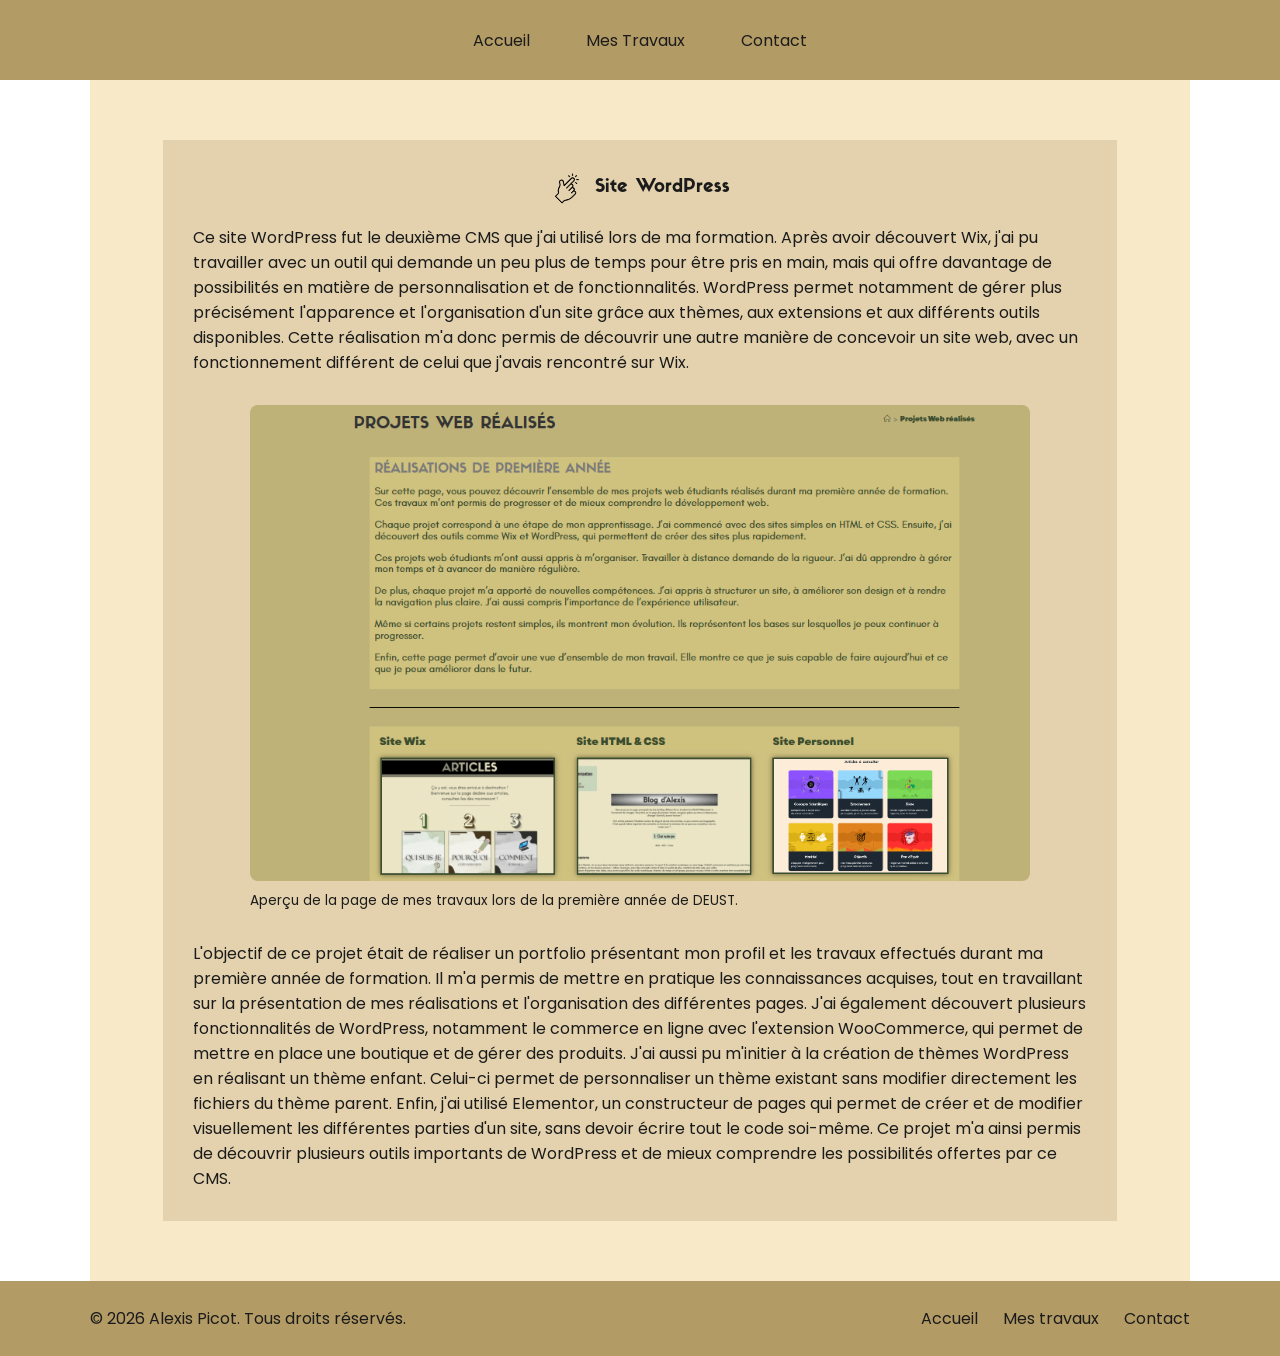
<file: wordpress.html>
<!DOCTYPE html>
<html lang="fr">

<head>
    <meta charset="UTF-8">
    <meta name="viewport" content="width=device-width, initial-scale=1.0">
    <link rel="stylesheet" href="style.css">
    <title>Réalisation | WordPress</title>
    <link rel="icon" type="image/png" href="Assets/favicon.png">
</head>

<body>

    <header>
        <nav>
            <ul>
                <li><a href="index.html"><span>Accueil</span></a></li>
                <li><a href="mes-travaux.html"><span>Mes Travaux</span></a></li>
                <li><a href="contact.html"><span>Contact</span></a></li>
            </ul>
        </nav>
    </header>

    <main>
        <div class="container">
            <section>
                <h3 class="titre-avec-icone">
                    <img class="icone-clic" src="Assets/icone-clic.png" alt="icone de clic">
                    <a href="https://alexis-picot.website" target="_blank">Site WordPress</a>
                </h3>
                <p>
                    Ce site WordPress fut le deuxième CMS que j'ai utilisé lors de ma formation. Après avoir découvert
                    Wix, j'ai pu travailler avec un outil qui demande un peu plus de temps pour être pris en main, mais
                    qui offre davantage de possibilités en matière de personnalisation et de fonctionnalités. WordPress
                    permet notamment de gérer plus précisément l'apparence et l'organisation d'un site grâce aux thèmes,
                    aux extensions et aux différents outils disponibles. Cette réalisation m'a donc permis de découvrir
                    une autre manière de concevoir un site web, avec un fonctionnement différent de celui que j'avais
                    rencontré sur Wix.
                </p>

                <figure class="image-presentation">
                    <a href="https://alexis-picot.website/mes-travaux-realises/" target="_blank"
                        rel="noopener noreferrer">
                        <img class="image-maquette image-interactive" src="Assets/wp-screen.png"
                            alt="Image d'aperçu de la page de mes travaux réalisés en première année.">
                    </a>
                    <figcaption>
                        Aperçu de la page de mes travaux lors de la première année de DEUST.
                    </figcaption>
                </figure>

                <p>
                    L'objectif de ce projet était de réaliser un portfolio présentant mon profil et les travaux
                    effectués durant ma première année de formation. Il m'a permis de mettre en pratique les
                    connaissances acquises, tout en travaillant sur la présentation de mes réalisations et
                    l'organisation des différentes pages. J'ai également découvert plusieurs fonctionnalités de
                    WordPress, notamment le commerce en ligne avec l'extension WooCommerce, qui permet de mettre en
                    place une boutique et de gérer des produits. J'ai aussi pu m'initier à la création de thèmes
                    WordPress en réalisant un thème enfant. Celui-ci permet de personnaliser un thème existant sans
                    modifier directement les fichiers du thème parent. Enfin, j'ai utilisé Elementor, un constructeur de
                    pages qui permet de créer et de modifier visuellement les différentes parties d'un site, sans devoir
                    écrire tout le code soi-même. Ce projet m'a ainsi permis de découvrir plusieurs outils importants de
                    WordPress et de mieux comprendre les possibilités offertes par ce CMS.
                </p>
            </section>
        </div>
    </main>

    <footer>
        <div class="footer-content">
            <p>© 2026 Alexis Picot. Tous droits réservés.</p>

            <div class="footer-links">
                <a href="index.html">Accueil</a>
                <a href="mes-travaux.html">Mes travaux</a>
                <a href="contact.html">Contact</a>
            </div>
        </div>
    </footer>


    <div class="curseur"></div>

    <script src="script.js"></script>
</body>

</html>
</file>
<file: style.css>
@font-face {
    font-family: 'sifonn';
    src: url('Fonts/SIFONN_PRO.otf');
}

@font-face {
    font-family: 'poppins';
    src: url('Fonts/Poppins-Regular.ttf');
}

* {
    margin: 0;
    padding: 0;
    box-sizing: border-box;
}

.container {
    max-width: 1100px;
    margin: 0 auto;
    width: 90%;
    background-color: #f8e9c9;
    padding: 20px;
}

section {
    width: 90%;
    padding: 30px;
    margin: 40px auto;
    text-align: center;
    background-color: #e3d2ad;
}

section p {
    text-align: left;
}

h1 {
    font-family: 'sifonn';
    color: #1b1b1b;
}

h3 {
    font-family: 'sifonn';
    color: #1b1b1b;
}

p {
    font-family: 'poppins';
    color: #1b1b1b;
}

nav {
    display: flex;
    justify-content: center;
    align-items: center;
    height: 80px;
    background-color: #b39b65;
}

nav ul {
    display: flex;
    justify-content: center;
    align-items: stretch;
    list-style: none;
    height: 100%;
    gap: 0;
    font-family: 'poppins';
}

nav li {
    height: 100%;
}

nav a {
    display: flex;
    justify-content: center;
    align-items: center;
    height: 100%;
    padding: 0 28px;
    text-decoration: none;
    color: #1b1b1b;

    transition: background-color 0.3s ease,
        color 0.3s ease;
}

nav a:hover {
    background-color: #e3d2ad;
    color: white;
}

nav a span {
    display: inline-block;
    transition: transform 0.3s ease;
}

nav a:hover span {
    transform: scale(1.1) translateY(-5px);
}

footer {
    width: 100%;
    background-color: #b39b65;
    padding: 25px;
    font-family: 'poppins';
}

.footer-content {
    display: flex;
    justify-content: space-between;
    align-items: center;
    max-width: 1100px;
    margin: 0 auto;
}

.footer-links {
    display: flex;
    gap: 25px;
}

.footer-links a {
    color: #1b1b1b;
    text-decoration: none;
    transition: color 0.3s ease;
}

.footer-links a:hover {
    color: white;
}

.profil {
    display: flex;
    align-items: center;
    justify-content: center;
    gap: 35px;

    width: 90%;
    margin: 30px auto;
    padding: 25px;

    background-color: #e3d2ad;
}

.profil-photo img {
    width: 231px;
    height: auto;
    display: block;
    border-radius: 5px;
}

.profil-infos {
    flex: 1;
    text-align: left;
}

.profil-infos h1 {
    font-family: 'sifonn';
    margin-bottom: 12px;
}

.profil-infos p {
    font-family: 'poppins';
    margin: 5px 0;
}

a {
    text-decoration: none;
}

.travail {
    width: 90%;
    margin: 40px auto;
    padding: 0;
    background-color: #e3d2ad;
    transition: transform 1s ease, box-shadow 1s ease;
}

.travail:hover {
    transition-duration: 0.3s;
}

.travail-lien {
    display: flex;
    align-items: center;
    gap: 40px;
    width: 100%;
    height: 100%;
    padding: 30px;
    text-decoration: none;
    color: inherit;
}

.travail-miniature {
    flex: 0 0 40%;
    max-width: 300px;
    aspect-ratio: 16 / 10;
    display: flex;
    justify-content: center;
    align-items: center;
    overflow: hidden;
    background-color: #f8e9c9;
    border-radius: 10px;
}

.travail-miniature img {
    width: 100%;
    height: 100%;
    object-fit: contain;
    display: block;
    border-radius: 10px;
}

.travail-contenu {
    flex: 1;
    min-width: 0;
    text-align: left;
}

.travail-contenu h3 {
    display: flex;
    align-items: center;
    gap: 10px;
    margin-bottom: 25px;
    flex-wrap: wrap;
}

.icone-clic {
    width: 35px;
    height: 35px;
    flex-shrink: 0;
    object-fit: contain;
    transform: rotate(45deg);
}

.travail:nth-of-type(even):hover {
    transform: translateX(-10px);
    box-shadow: 5px 8px 15px rgba(0, 0, 0, 0.2);
}

.travail:nth-of-type(odd):hover {
    transform: translateX(10px);
    box-shadow: -5px 8px 15px rgba(0, 0, 0, 0.2);
}

@media screen and (max-width: 700px) {

    .travail-lien {
        flex-direction: column;
        gap: 25px;
    }

    .travail-miniature {
        width: 100%;
        max-width: 400px;
        flex-basis: auto;
    }

    .travail-contenu {
        width: 100%;
    }
}

section:not(.travail) h1,
section:not(.travail) h3 {
    margin-bottom: 20px;
}

html,
body {
    min-height: 100%;
}

body {
    min-height: 100vh;
    display: flex;
    flex-direction: column;
}

main {
    flex: 1;
}

.curseur {
    position: fixed;
    top: 0;
    left: 0;
    width: 25px;
    height: 25px;
    background-color: black;
    border-radius: 50%;
    pointer-events: none;
    z-index: 9999;
    transform: translate(-50%, -50%);
    opacity: 0;
}

.curseur.visible {
    opacity: 0.5;
}

.titre-anime {
    display: inline-block;
    animation: mouvement-titre 10s ease-in-out infinite alternate;
}

@keyframes mouvement-titre {
    from {
        transform: translateX(-30px);
    }

    to {
        transform: translateX(30px);
    }
}

::selection {
    background-color: #1b1b1b;
    color: white;
}

p+p {
    margin-top: 15px;
}

.bouton-telechargement {
    display: inline-block;
    margin-top: 25px;
    margin-bottom: 25px;
    padding: 12px 25px;
    background-color: #b39b65;
    color: black;
    font-family: 'poppins';
    border-radius: 5px;
    transition: background-color 0.3s ease, color 0.3s ease, transform 0.3s ease;
}

.bouton-telechargement:hover {
    background-color: black;
    color: white;
    transform: translateY(-3px);
}

.titre-avec-icone {
    display: flex;
    align-items: center;
    justify-content: center;
    gap: 10px;
    flex-wrap: wrap;
}

.titre-avec-icone a,
.titre-avec-icone a:visited {
    color: #1b1b1b;
    text-decoration: none;
    animation: invitation-clic 3s infinite;
}

@keyframes invitation-clic {

    0%,
    20%,
    100% {
        transform: translateX(0);
    }

    5%,
    15% {
        transform: translateX(7px);
    }

    10% {
        transform: translateX(0);
    }
}

.carrousel {
    position: relative;
    width: 100%;
    margin: 40px auto;
    display: flex;
    align-items: center;
}


.carrousel-slide {
    flex: 0 0 calc((100% - 4px) / 3);
    height: 340px;
    display: flex;
    justify-content: center;
    align-items: center;

    position: relative;
    z-index: 1;
}

.carrousel-slide img {
    height: 100%;
    max-width: 100%;
    width: auto;
    object-fit: contain;
    display: block;
    cursor: zoom-in;

    transition: transform 0.4s ease;
}

.carrousel-fenetre {
    width: 78%;
    margin: 0 auto;
    overflow: hidden;
}

.carrousel-piste {
    display: flex;
    gap: 2px;
    transition: transform 0.5s ease;
}


.carrousel-slide img {
    height: 100%;
    max-width: 100%;
    width: auto;
    object-fit: contain;
    display: block;
    cursor: zoom-in;
    position: relative;
    z-index: 1;
}

.carrousel-btn {
    position: absolute;
    top: 50%;
    transform: translateY(-50%);
    z-index: 2;
    width: 40px;
    height: 40px;
    border: none;
    border-radius: 50%;
    background-color: #b39b65;
    color: white;
    font-size: 20px;
    cursor: pointer;
    transition: background-color 0.3s ease;
}

.carrousel-btn:hover {
    background-color: black;
}

.carrousel-btn.gauche {
    left: 0;
}

.carrousel-btn.droite {
    right: 0;
}

.carrousel-btn:disabled {
    opacity: 0.3;
    cursor: default;
}

.visionneuse {
    display: flex;
    position: fixed;
    inset: 0;
    z-index: 10000;
    background-color: rgba(0, 0, 0, 0.9);
    justify-content: center;
    align-items: center;
    padding: 40px;

    opacity: 0;
    visibility: hidden;
    transition: opacity 0.4s ease, visibility 0.4s ease;
}

.visionneuse.active {
    opacity: 1;
    visibility: visible;
}

.visionneuse img {
    max-width: 95%;
    max-height: 95%;
    object-fit: contain;
    border-radius: 5px;
    cursor: default;

    transform: scale(0.85);
    transition: transform 0.4s ease;
}

.visionneuse.active img {
    transform: scale(1);
}

.fermer-visionneuse {
    position: absolute;
    top: 20px;
    right: 30px;
    background: none;
    border: none;
    color: white;
    font-size: 40px;
    cursor: pointer;
}

@media (max-width: 700px) {
    .carrousel-fenetre {
        width: 85%;
    }

    .carrousel-slide {
        height: 240px;
    }

    .carrousel-btn {
        width: 30px;
        height: 30px;
        font-size: 16px;
    }
}


.contacts {
    display: flex;
    justify-content: center;
    align-items: center;
    gap: 100px;
    margin: 50px auto;
}

.contact-element {
    display: flex;
    flex-direction: column;
    align-items: center;
    gap: 15px;

    color: #1b1b1b;
    font-family: 'poppins';
    text-decoration: none;

    transition: transform 0.3s ease;
}

.contact-element img {
    width: 65px;
    height: 65px;
    object-fit: contain;
}

.contact-element span {
    transition: color 0.3s ease;
}

.contact-element:hover {
    transform: translateY(-5px);
}

.contact-element:hover span {
    color: #b39b65;
}

@media (max-width: 600px) {
    .contacts {
        gap: 30px;
        flex-wrap: wrap;
    }

    .contact-element img {
        width: 50px;
        height: 50px;
    }
}


/* Liste des périodes de stage */

.stage-list {
    list-style: none;
    padding: 0;
    margin: 30px auto;
    max-width: 750px;
    display: flex;
    flex-direction: column;
    gap: 18px;
}

.stage-list li {
    display: flex;
    flex-direction: column;
    align-items: flex-start;
    gap: 8px;
    padding: 22px 25px;
    background-color: #f8e9c9;
    border-left: 5px solid #b39b65;
    border-radius: 5px;
    text-align: left;
    transition: transform 0.3s ease, box-shadow 0.3s ease;
}

.stage-list li:hover {
    transform: translateX(5px);
    box-shadow: 0 4px 12px rgba(0, 0, 0, 0.10);
}

.stage-duree {
    font-family: 'sifonn';
    font-size: 1.3rem;
    color: #1b1b1b;
}

.stage-description {
    font-family: 'poppins';
    font-size: 0.95rem;
    color: #1b1b1b;
}

.titre-stage {
    margin-top: 25px;
}

@media (max-width: 600px) {

    .profil {
        flex-direction: column;
        align-items: center;
        gap: 20px;
        width: 100%;
        padding: 20px;
    }

    .profil-photo img {
        width: 100%;
        max-width: 231px;
    }

    .profil-infos {
        width: 100%;
        text-align: center;
    }
}

.image-maquette {
    display: block;
    width: 100%;
    max-width: 780px;
    height: auto;
    margin: 30px auto 0;
}

/* Bouton de téléchargement dans la visionneuse */

.visionneuse-contenu {
    position: relative;
    display: inline-block;
}

.visionneuse-contenu>img {
    display: block;
    max-width: 95vw;
    max-height: 95vh;
    object-fit: contain;
    border-radius: 5px;
    cursor: default;
    transform: scale(.85);
    transition: transform .4s ease;
}

.visionneuse.active .visionneuse-contenu>img {
    transform: scale(1);
}

.telecharger-image {
    position: absolute;
    top: 10px;
    right: 10px;
    width: 35px;
    height: 35px;
    z-index: 2;
    transition: transform .3s ease;
}

.telecharger-image img {
    width: 100%;
    height: 100%;
    object-fit: contain;
}

.telecharger-image:hover {
    transform: scale(1.15);
}

h2 {
    font-family: 'sifonn';
}

.image-figure {
    width: 100%;
    max-width: 780px;
    margin: 30px auto;
}

.image-figure .image-maquette {
    display: block;
    width: 100%;
    height: auto;
}

.image-figure figcaption {
    margin-top: 10px;
    text-align: left;
    font-family: 'poppins';
    font-size: 0.85rem;
    color: #1b1b1b;
}

.image-presentation {
    width: 100%;
    max-width: 780px;
    margin: 30px auto;
}

.image-presentation .image-maquette {
    display: block;
    width: 100%;
    height: auto;
}

.image-presentation figcaption {
    margin-top: 10px;
    text-align: left;
    font-family: 'poppins';
    font-size: 0.85rem;
    color: #1b1b1b;
}

.image-interactive {
    border-radius: 8px;
    transition: transform 0.4s ease, box-shadow 0.4s ease;
}

.image-interactive:hover {
    transform: translateX(5px) scale(1.02);
    box-shadow: 5px 8px 15px rgba(0, 0, 0, 0.2);
}
</file>
